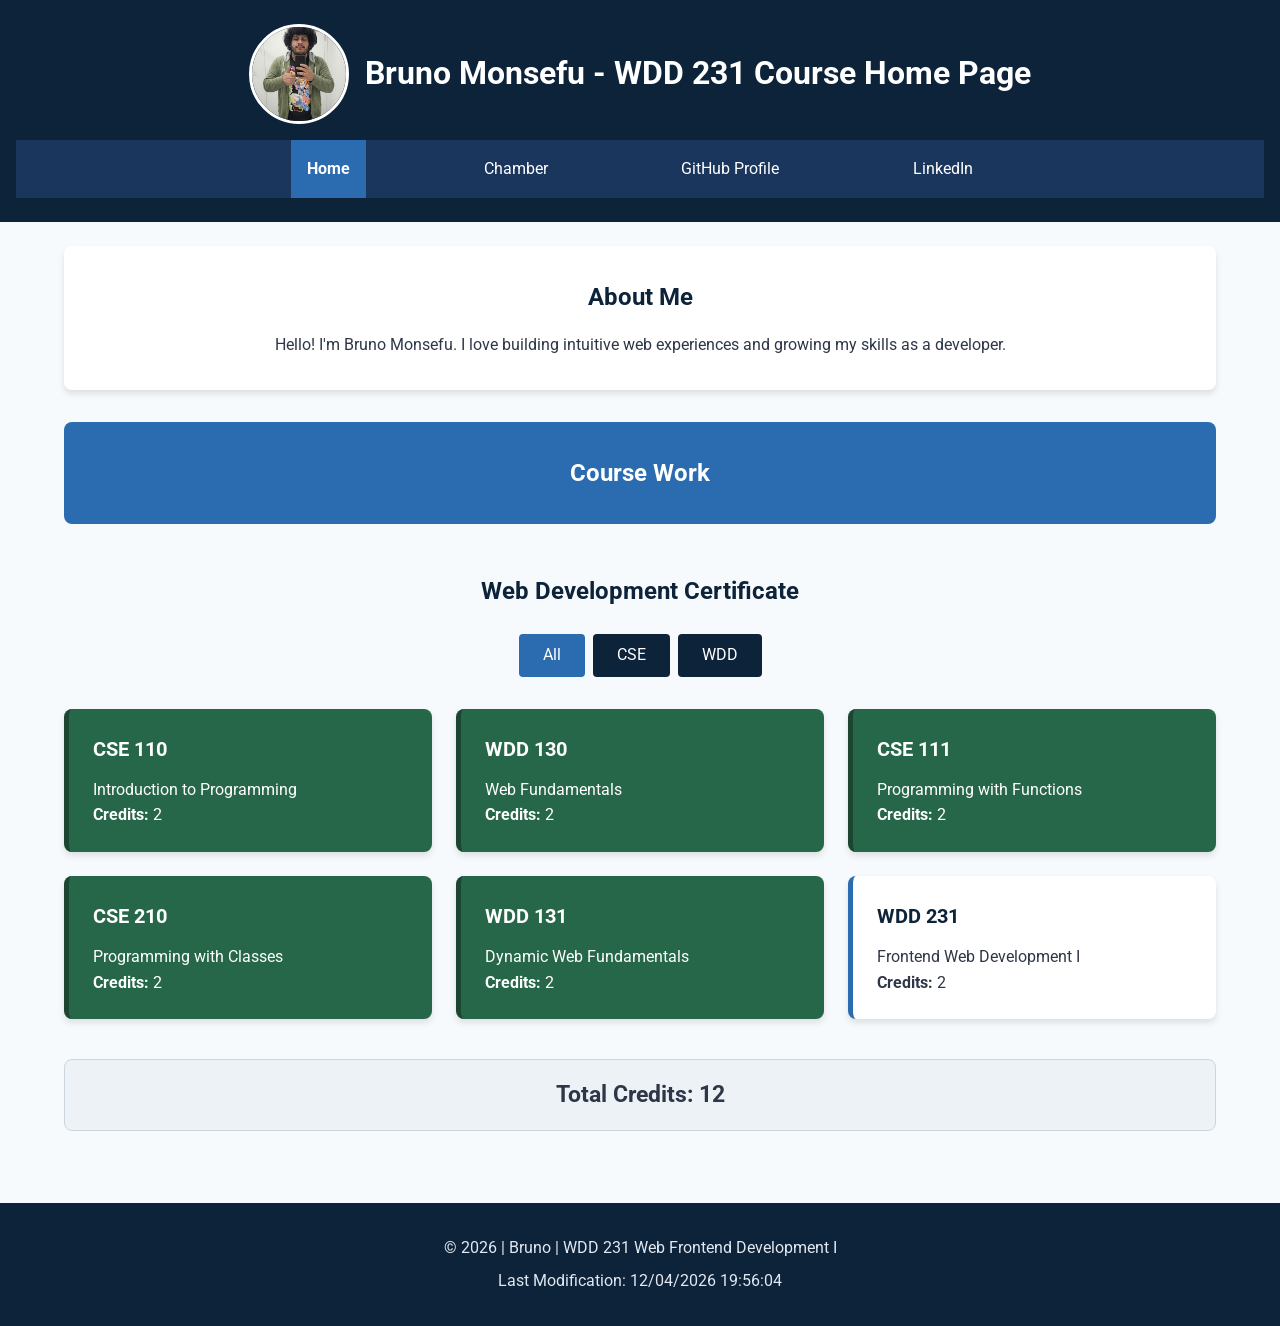
<file: index.html>
<!DOCTYPE html>
<html lang="en">
<head>
    <meta charset="UTF-8">
    <meta name="viewport" content="width=device-width, initial-scale=1.0">
    <meta name="description" content="WDD 231 - Web Frontend Development I - Bruno Monsefu's Course Home Page">
    <meta name="author" content="Bruno Monsefu">
    <title>Bruno Monsefu - WDD 231 Course Home Page</title>
    <link rel="preconnect" href="https://fonts.googleapis.com">
    <link rel="preconnect" href="https://fonts.gstatic.com" crossorigin>
    <link href="https://fonts.googleapis.com/css2?family=Roboto:wght@400;700&display=swap" rel="stylesheet">
    <link rel="stylesheet" href="styles/normalize.css">
    <link rel="stylesheet" href="styles/styles.css">
    <script src="scripts/scripts.js" defer></script>
</head>
<body>
    <header>
        <div class="header-container">
            <img src="images/profile.jpg" alt="Profile picture of Bruno Monsefu" class="profile-img">
            <h1>Bruno Monsefu - WDD 231 Course Home Page</h1>
        </div>
        <nav>
            <ul class="nav-menu">
                <li><a href="#" class="active">Home</a></li>
                <li><a href="#">Chamber</a></li>
                <li><a href="https://github.com/DenkoBoy185" target="_blank">GitHub Profile</a></li>
                <li><a href="https://www.linkedin.com/in/bruno-monsefu-38a6b0391/" target="_blank">LinkedIn</a></li>
            </ul>
        </nav>
    </header>

    <main>
        <section class="about-me">
            <h2>About Me</h2>
            <p>Hello! I'm Bruno Monsefu. I love building intuitive web experiences and growing my skills as a developer.</p>
        </section>

        <section class="banner">
            <h2>Course Work</h2>
        </section>

        <section class="certificate-container">
            <h2>Web Development Certificate</h2>
            
            <div class="filter-buttons">
                <button id="btn-all" class="filter-btn active">All</button>
                <button id="btn-cse" class="filter-btn">CSE</button>
                <button id="btn-wdd" class="filter-btn">WDD</button>
            </div>

            <div id="course-container" class="course-grid">
                <!-- Courses injected here -->
            </div>

            <div class="credits-info">
                <h3>Total Credits: <span id="total-credits">0</span></h3>
            </div>
        </section>
    </main>

    <footer>
        <div class="footer-content">
            <p>&copy; <span id="currentyear"></span> | Bruno | WDD 231 Web Frontend Development I</p>
            <p id="lastModified"></p>
        </div>
    </footer>
</body>
</html>
</file>
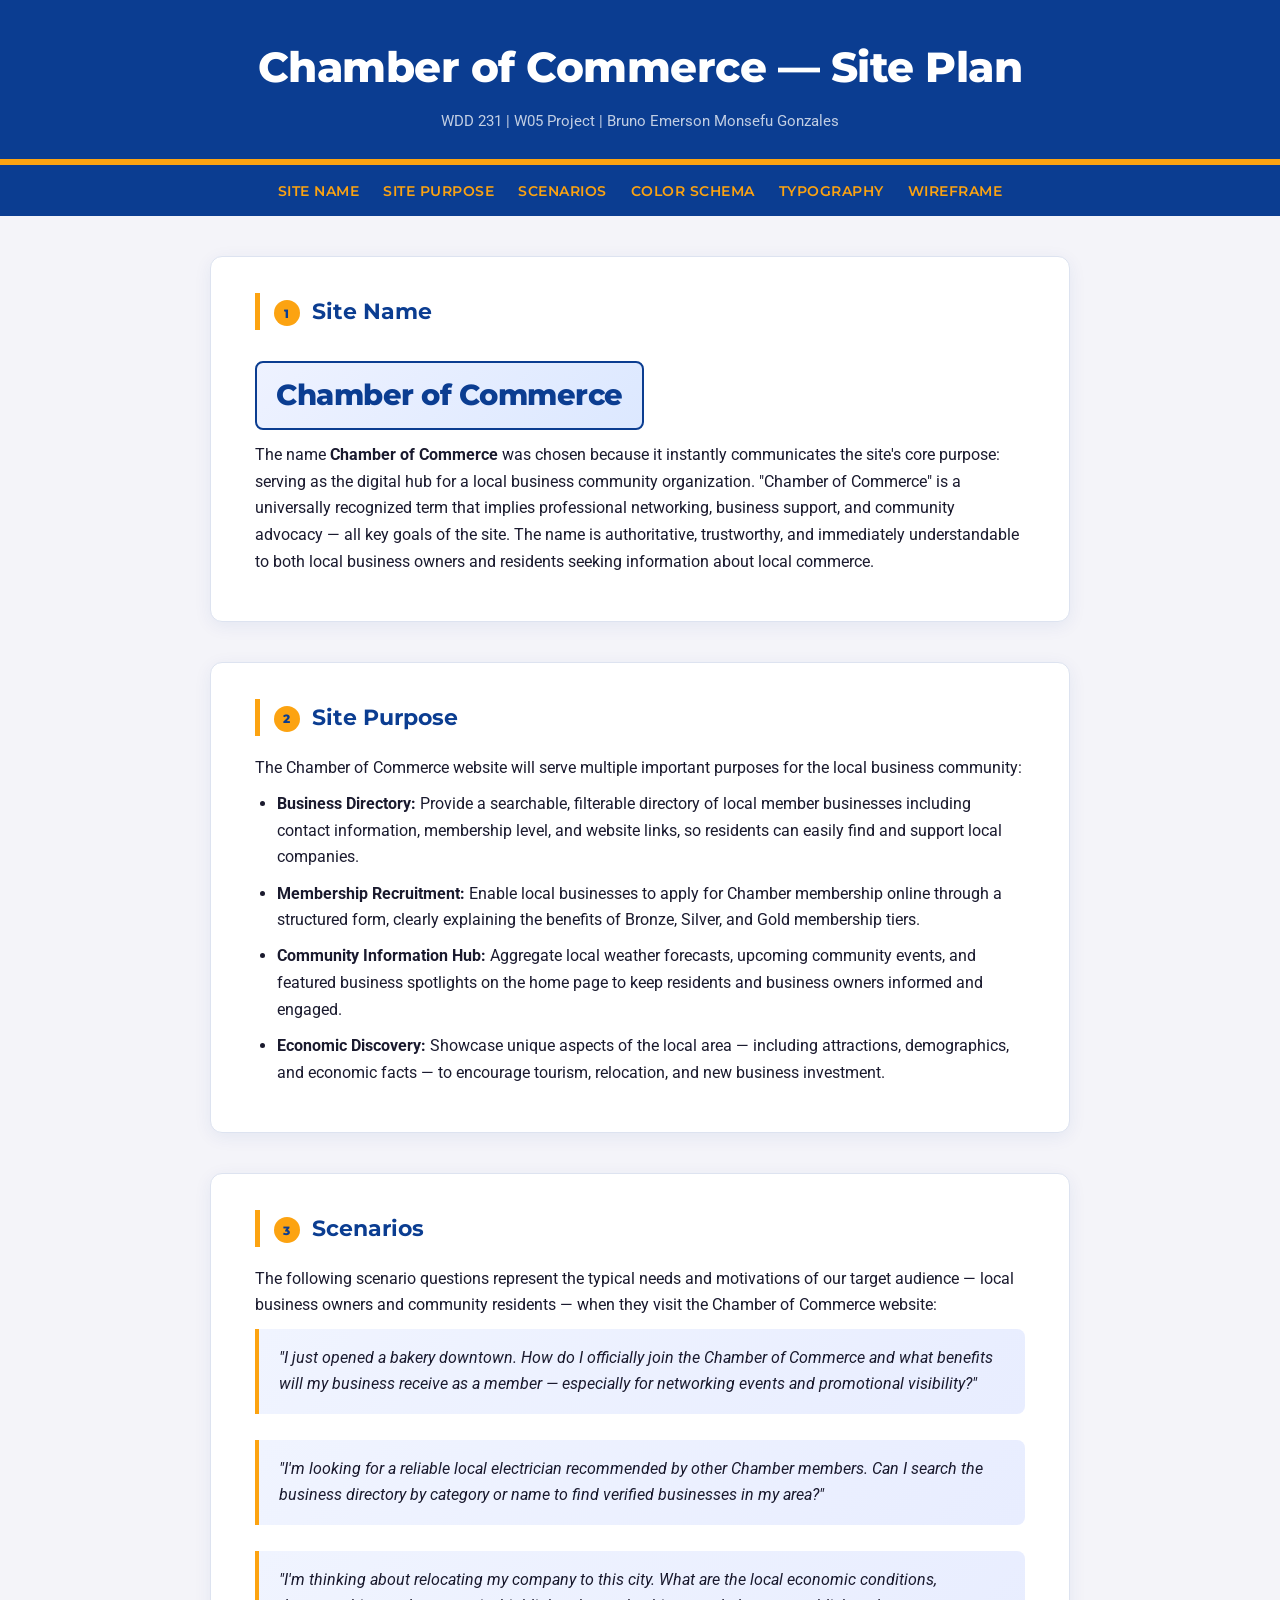
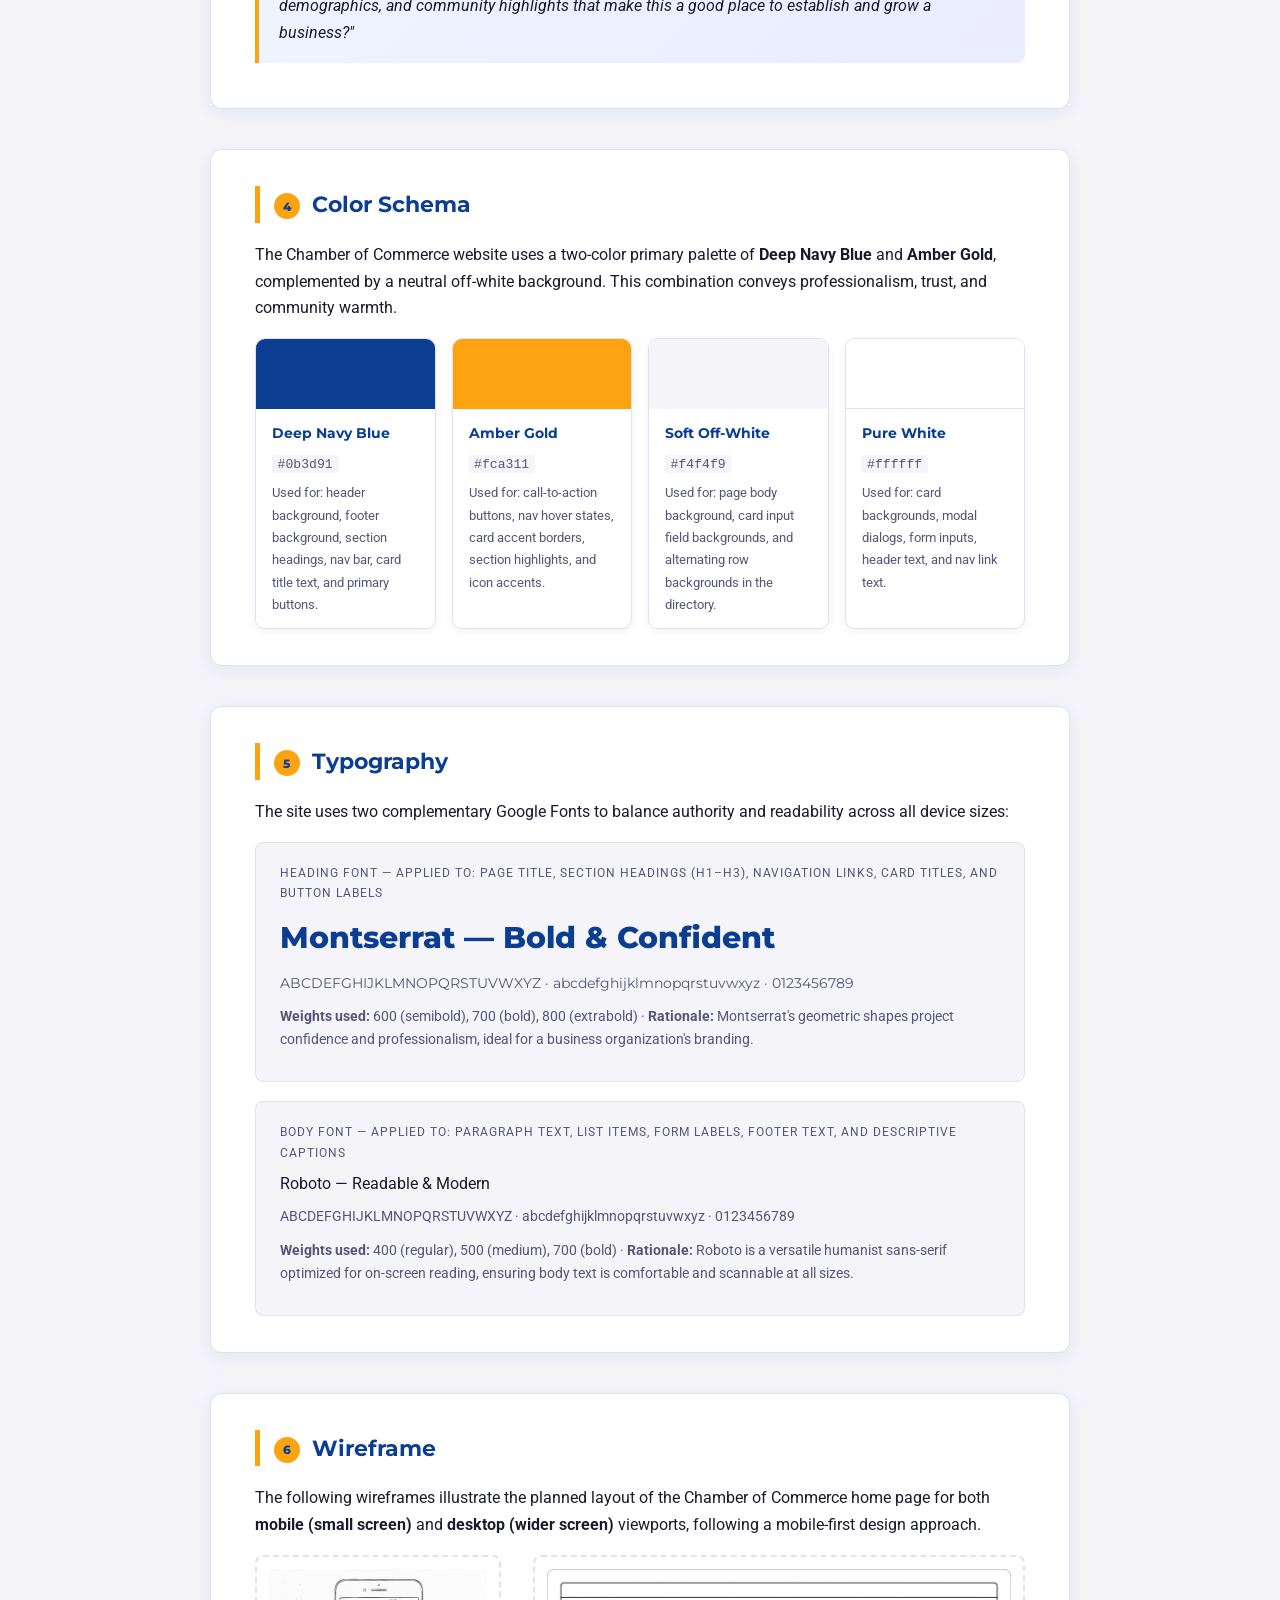
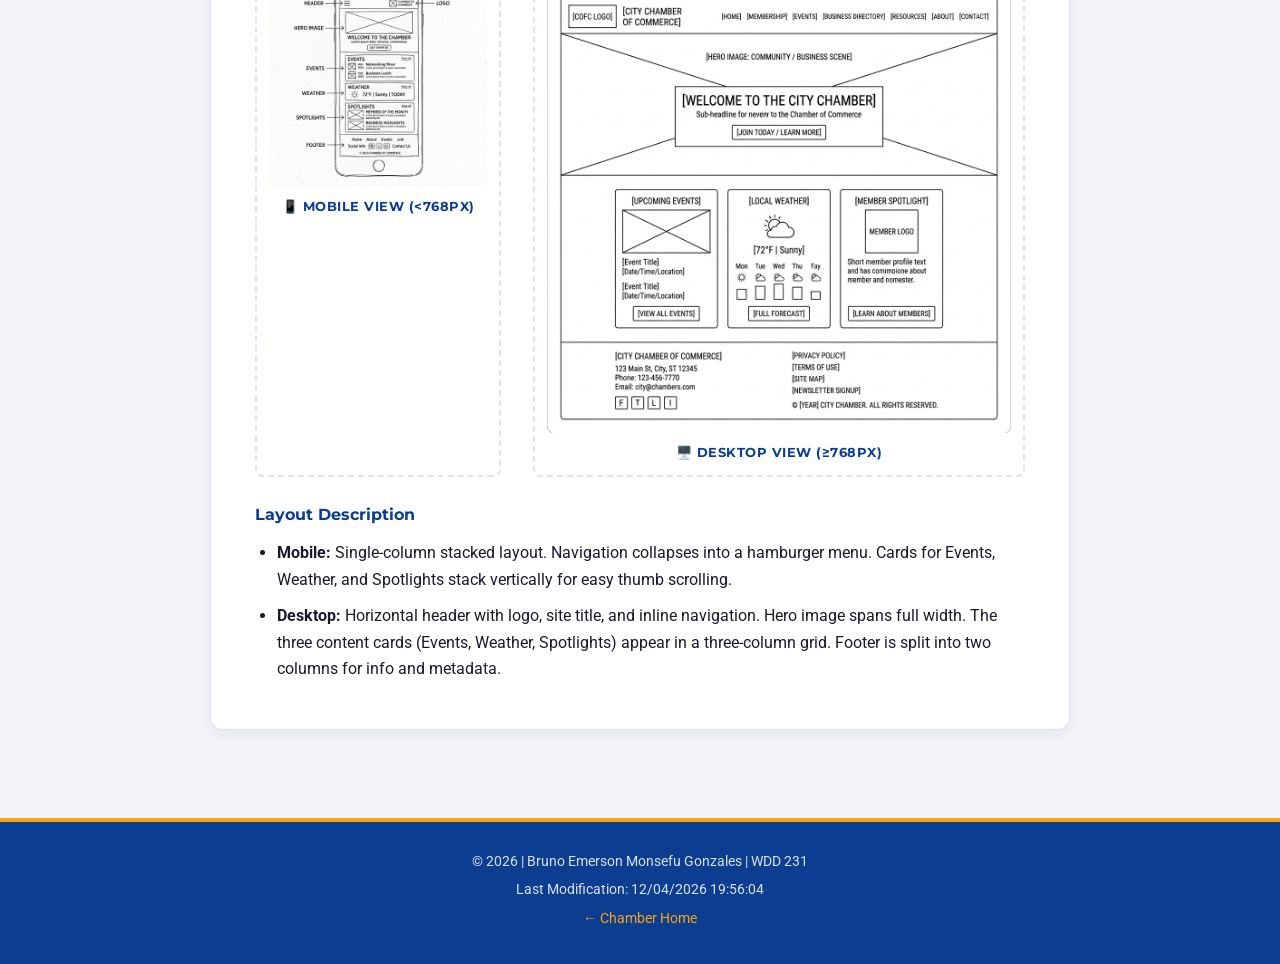
<file: chamber/siteplan.html>
<!DOCTYPE html>
<html lang="en">
<head>
    <meta charset="UTF-8">
    <meta name="viewport" content="width=device-width, initial-scale=1.0">
    <meta name="description" content="Site Plan for the Chamber of Commerce website — WDD 231 W05 Project by Bruno Emerson Monsefu Gonzales.">
    <meta name="author" content="Bruno Emerson Monsefu Gonzales">
    <title>Chamber of Commerce — Site Plan | Bruno Monsefu | WDD 231</title>

    <!-- Google Fonts: Roboto (body) + Montserrat (headings) -->
    <link rel="preconnect" href="https://fonts.googleapis.com">
    <link rel="preconnect" href="https://fonts.gstatic.com" crossorigin>
    <link href="https://fonts.googleapis.com/css2?family=Montserrat:wght@600;700;800&family=Roboto:wght@400;500;700&display=swap" rel="stylesheet">

    <style>
        /* =========================================================
           CSS Custom Properties — Color Schema & Typography
        ========================================================= */
        :root {
            /* Primary: Deep Navy Blue — used for header, headings, footer, nav */
            --color-primary: #0b3d91;
            /* Accent: Amber Gold — used for highlights, CTAs, section accents */
            --color-accent: #fca311;
            /* Background: Soft Off-White — used for page background */
            --color-bg: #f4f4f9;
            /* Card background */
            --color-card: #ffffff;
            /* Dark text */
            --color-text: #1a1a2e;
            /* Muted text */
            --color-muted: #555577;
            /* Border */
            --color-border: #dde3f0;

            /* Typography */
            --font-heading: 'Montserrat', sans-serif;
            --font-body: 'Roboto', sans-serif;
        }

        /* =========================================================
           Reset & Base
        ========================================================= */
        *, *::before, *::after {
            box-sizing: border-box;
            margin: 0;
            padding: 0;
        }

        body {
            font-family: var(--font-body);
            background-color: var(--color-bg);
            color: var(--color-text);
            line-height: 1.7;
            font-size: 1rem;
        }

        /* =========================================================
           Header
        ========================================================= */
        header {
            background-color: var(--color-primary);
            color: #ffffff;
            padding: 2rem 1.5rem 1.5rem;
            text-align: center;
            border-bottom: 6px solid var(--color-accent);
        }

        header h1 {
            font-family: var(--font-heading);
            font-size: clamp(1.6rem, 4vw, 2.6rem);
            font-weight: 800;
            letter-spacing: -0.5px;
            color: #ffffff;
            margin-bottom: 0.4rem;
        }

        header p.subtitle {
            font-size: 0.95rem;
            color: rgba(255,255,255,0.75);
            font-family: var(--font-body);
        }

        /* =========================================================
           Navigation / TOC
        ========================================================= */
        nav.toc {
            background-color: var(--color-primary);
            padding: 0.75rem 1.5rem;
        }

        nav.toc ul {
            list-style: none;
            display: flex;
            flex-wrap: wrap;
            gap: 0.5rem 1.5rem;
            justify-content: center;
        }

        nav.toc a {
            color: var(--color-accent);
            text-decoration: none;
            font-family: var(--font-heading);
            font-size: 0.85rem;
            font-weight: 600;
            text-transform: uppercase;
            letter-spacing: 0.5px;
            transition: opacity 0.2s;
        }

        nav.toc a:hover {
            opacity: 0.75;
            text-decoration: underline;
        }

        /* =========================================================
           Main Layout
        ========================================================= */
        main {
            max-width: 900px;
            margin: 2.5rem auto;
            padding: 0 1.25rem 3rem;
            display: flex;
            flex-direction: column;
            gap: 2.5rem;
        }

        /* =========================================================
           Section Cards
        ========================================================= */
        .plan-section {
            background-color: var(--color-card);
            border: 1px solid var(--color-border);
            border-radius: 12px;
            padding: 2rem 2.25rem;
            box-shadow: 0 4px 18px rgba(11, 61, 145, 0.07);
            scroll-margin-top: 1rem;
        }

        .plan-section h2 {
            font-family: var(--font-heading);
            font-size: 1.35rem;
            font-weight: 700;
            color: var(--color-primary);
            border-left: 5px solid var(--color-accent);
            padding-left: 0.85rem;
            margin-bottom: 1.2rem;
        }

        .plan-section p,
        .plan-section li {
            font-family: var(--font-body);
            color: var(--color-text);
            font-size: 0.98rem;
            margin-bottom: 0.6rem;
        }

        .plan-section ul {
            padding-left: 1.4rem;
        }

        /* =========================================================
           Section number badges
        ========================================================= */
        .section-badge {
            display: inline-flex;
            align-items: center;
            justify-content: center;
            background-color: var(--color-accent);
            color: var(--color-primary);
            font-family: var(--font-heading);
            font-weight: 800;
            font-size: 0.78rem;
            width: 26px;
            height: 26px;
            border-radius: 50%;
            margin-right: 0.4rem;
            flex-shrink: 0;
            vertical-align: middle;
        }

        /* =========================================================
           1. Site Name
        ========================================================= */
        .site-name-display {
            display: inline-block;
            font-family: var(--font-heading);
            font-size: 1.8rem;
            font-weight: 800;
            color: var(--color-primary);
            background: linear-gradient(135deg, #eef2ff, #dce8ff);
            border: 2px solid var(--color-primary);
            border-radius: 8px;
            padding: 0.5rem 1.2rem;
            margin: 0.75rem 0;
            letter-spacing: -0.5px;
        }

        /* =========================================================
           Color Schema
        ========================================================= */
        .color-swatches {
            display: flex;
            flex-wrap: wrap;
            gap: 1rem;
            margin-top: 1rem;
        }

        .swatch-card {
            border-radius: 10px;
            overflow: hidden;
            border: 1px solid var(--color-border);
            min-width: 160px;
            flex: 1;
            box-shadow: 0 2px 8px rgba(0,0,0,0.06);
        }

        .swatch-color {
            height: 70px;
        }

        .swatch-info {
            padding: 0.75rem 1rem;
            background: #fff;
        }

        .swatch-info strong {
            font-family: var(--font-heading);
            font-size: 0.9rem;
            color: var(--color-primary);
            display: block;
            margin-bottom: 0.2rem;
        }

        .swatch-info code {
            font-size: 0.82rem;
            color: var(--color-muted);
            background: var(--color-bg);
            padding: 0.1rem 0.35rem;
            border-radius: 3px;
        }

        .swatch-info p {
            font-size: 0.82rem;
            color: var(--color-muted);
            margin-top: 0.4rem;
            margin-bottom: 0;
        }

        /* =========================================================
           Typography
        ========================================================= */
        .font-demo {
            margin-top: 1rem;
            display: flex;
            flex-direction: column;
            gap: 1.2rem;
        }

        .font-demo-card {
            background-color: var(--color-bg);
            border: 1px solid var(--color-border);
            border-radius: 8px;
            padding: 1.25rem 1.5rem;
        }

        .font-demo-card .font-label {
            font-size: 0.75rem;
            text-transform: uppercase;
            letter-spacing: 1px;
            color: var(--color-muted);
            margin-bottom: 0.5rem;
            font-family: var(--font-body);
        }

        .font-heading-sample {
            font-family: var(--font-heading);
            font-size: 1.9rem;
            font-weight: 800;
            color: var(--color-primary);
        }

        .font-body-sample {
            font-family: var(--font-body);
            font-size: 1rem;
            color: var(--color-text);
            line-height: 1.6;
        }

        /* =========================================================
           Scenarios
        ========================================================= */
        .scenario-list {
            list-style: none;
            padding: 0;
            display: flex;
            flex-direction: column;
            gap: 1rem;
            margin-top: 0.5rem;
        }

        .scenario-item {
            background: linear-gradient(135deg, #f0f4ff, #e8edff);
            border-left: 4px solid var(--color-accent);
            border-radius: 0 8px 8px 0;
            padding: 1rem 1.25rem;
        }

        .scenario-item p {
            margin-bottom: 0;
            font-style: italic;
            color: var(--color-text);
        }

        /* =========================================================
           Wireframes
        ========================================================= */
        .wireframe-grid {
            display: grid;
            grid-template-columns: 1fr;
            gap: 2rem;
            margin-top: 1rem;
        }

        @media (min-width: 640px) {
            .wireframe-grid {
                grid-template-columns: 1fr 2fr;
            }
        }

        .wireframe-box {
            border: 2px dashed var(--color-border);
            border-radius: 8px;
            padding: 0.75rem;
            text-align: center;
        }

        .wireframe-box figcaption {
            font-family: var(--font-heading);
            font-size: 0.82rem;
            font-weight: 700;
            color: var(--color-primary);
            text-transform: uppercase;
            letter-spacing: 0.5px;
            margin-top: 0.5rem;
        }

        .wireframe-box img {
            max-width: 100%;
            height: auto;
            display: block;
            margin: 0 auto;
            border-radius: 4px;
        }

        /* =========================================================
           Footer
        ========================================================= */
        footer {
            background-color: var(--color-primary);
            color: rgba(255,255,255,0.85);
            text-align: center;
            padding: 1.75rem 1rem;
            font-family: var(--font-body);
            font-size: 0.88rem;
            border-top: 4px solid var(--color-accent);
        }

        footer p {
            margin-bottom: 0.3rem;
        }

        footer a {
            color: var(--color-accent);
            text-decoration: none;
        }

        footer a:hover {
            text-decoration: underline;
        }

        /* =========================================================
           Responsive
        ========================================================= */
        @media (min-width: 700px) {
            .plan-section {
                padding: 2.25rem 2.75rem;
            }
        }
    </style>
</head>
<body>

    <!-- ====== HEADER ====== -->
    <header>
        <h1>Chamber of Commerce — Site Plan</h1>
        <p class="subtitle">WDD 231 | W05 Project | Bruno Emerson Monsefu Gonzales</p>
    </header>

    <!-- ====== TABLE OF CONTENTS NAV ====== -->
    <nav class="toc" aria-label="Site Plan Table of Contents">
        <ul>
            <li><a href="#site-name">Site Name</a></li>
            <li><a href="#site-purpose">Site Purpose</a></li>
            <li><a href="#scenarios">Scenarios</a></li>
            <li><a href="#color-schema">Color Schema</a></li>
            <li><a href="#typography">Typography</a></li>
            <li><a href="#wireframe">Wireframe</a></li>
        </ul>
    </nav>

    <!-- ====== MAIN CONTENT ====== -->
    <main>

        <!-- ============================
             SECTION 1: SITE NAME
        ============================= -->
        <section id="site-name" class="plan-section">
            <h2><span class="section-badge">1</span> Site Name</h2>

            <div class="site-name-display">Chamber of Commerce</div>

            <p>
                The name <strong>Chamber of Commerce</strong> was chosen because it instantly communicates the
                site's core purpose: serving as the digital hub for a local business community organization.
                "Chamber of Commerce" is a universally recognized term that implies professional networking,
                business support, and community advocacy — all key goals of the site. The name is authoritative,
                trustworthy, and immediately understandable to both local business owners and residents seeking
                information about local commerce.
            </p>
        </section>

        <!-- ============================
             SECTION 2: SITE PURPOSE
        ============================= -->
        <section id="site-purpose" class="plan-section">
            <h2><span class="section-badge">2</span> Site Purpose</h2>

            <p>The Chamber of Commerce website will serve multiple important purposes for the local business community:</p>
            <ul>
                <li>
                    <strong>Business Directory:</strong> Provide a searchable, filterable directory of local
                    member businesses including contact information, membership level, and website links,
                    so residents can easily find and support local companies.
                </li>
                <li>
                    <strong>Membership Recruitment:</strong> Enable local businesses to apply for Chamber
                    membership online through a structured form, clearly explaining the benefits of Bronze,
                    Silver, and Gold membership tiers.
                </li>
                <li>
                    <strong>Community Information Hub:</strong> Aggregate local weather forecasts, upcoming
                    community events, and featured business spotlights on the home page to keep residents
                    and business owners informed and engaged.
                </li>
                <li>
                    <strong>Economic Discovery:</strong> Showcase unique aspects of the local area — including
                    attractions, demographics, and economic facts — to encourage tourism, relocation, and
                    new business investment.
                </li>
            </ul>
        </section>

        <!-- ============================
             SECTION 3: SCENARIOS
        ============================= -->
        <section id="scenarios" class="plan-section">
            <h2><span class="section-badge">3</span> Scenarios</h2>

            <p>
                The following scenario questions represent the typical needs and motivations of our target
                audience — local business owners and community residents — when they visit the Chamber of
                Commerce website:
            </p>

            <ol class="scenario-list">
                <li class="scenario-item">
                    <p>
                        "I just opened a bakery downtown. How do I officially join the Chamber of Commerce
                        and what benefits will my business receive as a member — especially for networking
                        events and promotional visibility?"
                    </p>
                </li>
                <li class="scenario-item">
                    <p>
                        "I'm looking for a reliable local electrician recommended by other Chamber members.
                        Can I search the business directory by category or name to find verified businesses
                        in my area?"
                    </p>
                </li>
                <li class="scenario-item">
                    <p>
                        "I'm thinking about relocating my company to this city. What are the local economic
                        conditions, demographics, and community highlights that make this a good place to
                        establish and grow a business?"
                    </p>
                </li>
            </ol>
        </section>

        <!-- ============================
             SECTION 4: COLOR SCHEMA
        ============================= -->
        <section id="color-schema" class="plan-section">
            <h2><span class="section-badge">4</span> Color Schema</h2>

            <p>
                The Chamber of Commerce website uses a two-color primary palette of <strong>Deep Navy Blue</strong>
                and <strong>Amber Gold</strong>, complemented by a neutral off-white background. This combination
                conveys professionalism, trust, and community warmth.
            </p>

            <div class="color-swatches">

                <div class="swatch-card">
                    <div class="swatch-color" style="background-color: #0b3d91;"></div>
                    <div class="swatch-info">
                        <strong>Deep Navy Blue</strong>
                        <code>#0b3d91</code>
                        <p>Used for: header background, footer background, section headings, nav bar, card title text, and primary buttons.</p>
                    </div>
                </div>

                <div class="swatch-card">
                    <div class="swatch-color" style="background-color: #fca311;"></div>
                    <div class="swatch-info">
                        <strong>Amber Gold</strong>
                        <code>#fca311</code>
                        <p>Used for: call-to-action buttons, nav hover states, card accent borders, section highlights, and icon accents.</p>
                    </div>
                </div>

                <div class="swatch-card">
                    <div class="swatch-color" style="background-color: #f4f4f9;"></div>
                    <div class="swatch-info">
                        <strong>Soft Off-White</strong>
                        <code>#f4f4f9</code>
                        <p>Used for: page body background, card input field backgrounds, and alternating row backgrounds in the directory.</p>
                    </div>
                </div>

                <div class="swatch-card">
                    <div class="swatch-color" style="background-color: #ffffff; border-bottom: 1px solid #dde3f0;"></div>
                    <div class="swatch-info">
                        <strong>Pure White</strong>
                        <code>#ffffff</code>
                        <p>Used for: card backgrounds, modal dialogs, form inputs, header text, and nav link text.</p>
                    </div>
                </div>

            </div>
        </section>

        <!-- ============================
             SECTION 5: TYPOGRAPHY
        ============================= -->
        <section id="typography" class="plan-section">
            <h2><span class="section-badge">5</span> Typography</h2>

            <p>
                The site uses two complementary Google Fonts to balance authority and readability across all
                device sizes:
            </p>

            <div class="font-demo">

                <div class="font-demo-card">
                    <p class="font-label">Heading Font — Applied to: page title, section headings (h1–h3), navigation links, card titles, and button labels</p>
                    <div class="font-heading-sample">Montserrat — Bold &amp; Confident</div>
                    <p style="font-family: 'Montserrat', sans-serif; font-size: 0.9rem; color: var(--color-muted); margin-top: 0.5rem;">
                        ABCDEFGHIJKLMNOPQRSTUVWXYZ · abcdefghijklmnopqrstuvwxyz · 0123456789
                    </p>
                    <p style="font-size: 0.85rem; color: var(--color-muted); margin-top: 0.4rem;">
                        <strong>Weights used:</strong> 600 (semibold), 700 (bold), 800 (extrabold) ·
                        <strong>Rationale:</strong> Montserrat's geometric shapes project confidence and professionalism, ideal for a business organization's branding.
                    </p>
                </div>

                <div class="font-demo-card">
                    <p class="font-label">Body Font — Applied to: paragraph text, list items, form labels, footer text, and descriptive captions</p>
                    <div class="font-body-sample">Roboto — Readable &amp; Modern</div>
                    <p style="font-family: 'Roboto', sans-serif; font-size: 0.9rem; color: var(--color-muted); margin-top: 0.5rem;">
                        ABCDEFGHIJKLMNOPQRSTUVWXYZ · abcdefghijklmnopqrstuvwxyz · 0123456789
                    </p>
                    <p style="font-size: 0.85rem; color: var(--color-muted); margin-top: 0.4rem;">
                        <strong>Weights used:</strong> 400 (regular), 500 (medium), 700 (bold) ·
                        <strong>Rationale:</strong> Roboto is a versatile humanist sans-serif optimized for on-screen reading, ensuring body text is comfortable and scannable at all sizes.
                    </p>
                </div>

            </div>
        </section>

        <!-- ============================
             SECTION 6: WIREFRAME
        ============================= -->
        <section id="wireframe" class="plan-section">
            <h2><span class="section-badge">6</span> Wireframe</h2>

            <p>
                The following wireframes illustrate the planned layout of the Chamber of Commerce home page
                for both <strong>mobile (small screen)</strong> and <strong>desktop (wider screen)</strong>
                viewports, following a mobile-first design approach.
            </p>

            <div class="wireframe-grid">

                <div class="wireframe-box">
                    <figure>
                        <img
                            src="images/wireframe-mobile.png"
                            alt="Mobile wireframe: stacked layout with header, hero, Events card, Weather card, Spotlights card, and footer"
                            width="400"
                            height="500"
                        >
                        <figcaption>📱 Mobile View (&lt;768px)</figcaption>
                    </figure>
                </div>

                <div class="wireframe-box">
                    <figure>
                        <img
                            src="images/wireframe-desktop.png"
                            alt="Desktop wireframe: wide horizontal header with nav, full-width hero, three-column card grid, two-column footer"
                            width="700"
                            height="420"
                        >
                        <figcaption>🖥️ Desktop View (≥768px)</figcaption>
                    </figure>
                </div>

            </div>

            <div style="margin-top:1.5rem;">
                <h3 style="font-family: var(--font-heading); color: var(--color-primary); font-size: 1rem; margin-bottom: 0.75rem;">Layout Description</h3>
                <ul>
                    <li><strong>Mobile:</strong> Single-column stacked layout. Navigation collapses into a hamburger menu. Cards for Events, Weather, and Spotlights stack vertically for easy thumb scrolling.</li>
                    <li><strong>Desktop:</strong> Horizontal header with logo, site title, and inline navigation. Hero image spans full width. The three content cards (Events, Weather, Spotlights) appear in a three-column grid. Footer is split into two columns for info and metadata.</li>
                </ul>
            </div>
        </section>

    </main>

    <!-- ====== FOOTER ====== -->
    <footer>
        <p>&copy; <span id="currentyear"></span> | Bruno Emerson Monsefu Gonzales | WDD 231</p>
        <p>Last Modification: <span id="lastModified"></span></p>
        <p><a href="index.html">← Chamber Home</a></p>
    </footer>

    <script>
        document.getElementById('currentyear').textContent = new Date().getFullYear();
        document.getElementById('lastModified').textContent = document.lastModified;
    </script>

</body>
</html>
</file>
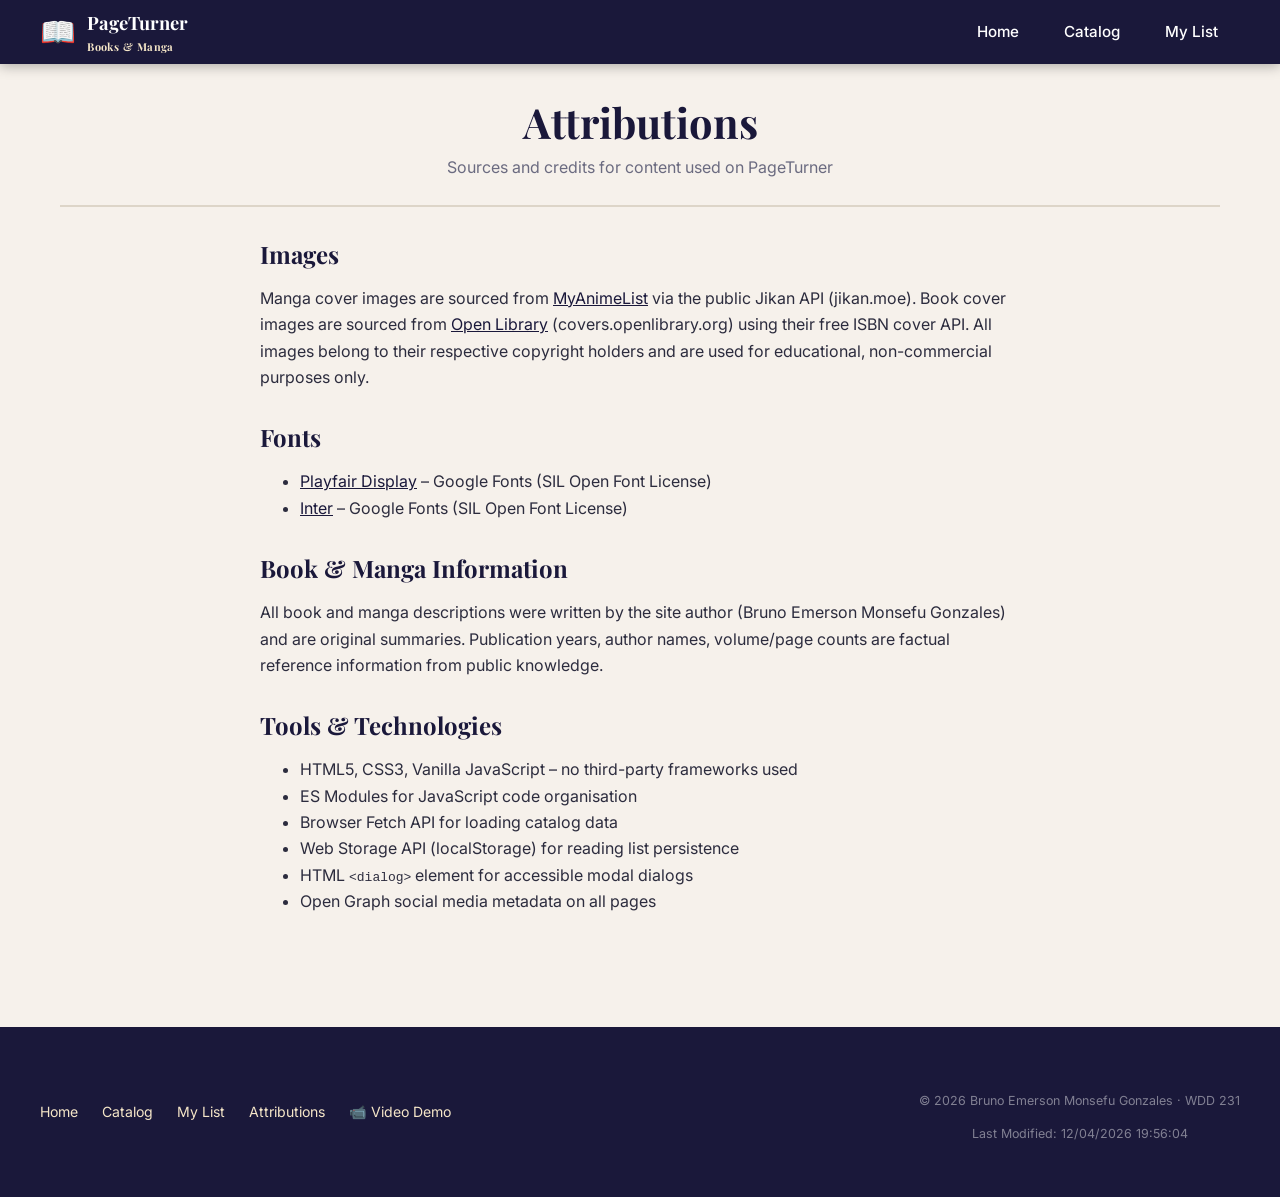
<file: final/attributions.html>
<!DOCTYPE html>
<html lang="en">
<head>
  <meta charset="UTF-8">
  <meta name="viewport" content="width=device-width, initial-scale=1.0">
  <meta name="description" content="Attributions and sources for content used on PageTurner Book and Manga Recommendations.">
  <meta name="author" content="Bruno Emerson Monsefu Gonzales">
  <title>Attributions | PageTurner</title>
  <link rel="icon" href="images/favicon.svg" type="image/svg+xml">

  <!-- Open Graph -->
  <meta property="og:title"       content="Attributions &amp; Credits | PageTurner Books &amp; Manga">
  <meta property="og:description" content="Sources and credits for images, fonts, and tools used on PageTurner Book and Manga Recommendations.">
  <meta property="og:image"       content="https://denkoboy185.github.io/wdd231/final/images/og.png">
  <meta property="og:url"         content="https://denkoboy185.github.io/wdd231/final/attributions.html">
  <meta property="og:type"        content="website">

  <link rel="preconnect" href="https://fonts.googleapis.com">
  <link rel="preconnect" href="https://fonts.gstatic.com" crossorigin>
  <link href="https://fonts.googleapis.com/css2?family=Playfair+Display:wght@700&family=Inter:wght@400;600;700&display=swap" rel="stylesheet">
  <link rel="stylesheet" href="styles/base.css">
  <link rel="stylesheet" href="styles/larger.css">
  <script src="scripts/main.js" defer></script>
</head>
<body>

  <header class="site-header">
    <div class="header-inner">
      <a href="index.html" class="brand" aria-label="PageTurner Home">
        <span class="brand-icon">📖</span>
        <span class="brand-name">PageTurner<span class="brand-sub">Books &amp; Manga</span></span>
      </a>
      <button id="menu-btn" class="hamburger" aria-label="Toggle navigation" aria-expanded="false">&#9776;</button>
      <nav id="primary-nav" aria-label="Main navigation">
        <ul>
          <li><a href="index.html">Home</a></li>
          <li><a href="catalog.html">Catalog</a></li>
          <li><a href="favorites.html">My List</a></li>
        </ul>
      </nav>
    </div>
  </header>

  <main class="page-main">
    <div class="page-heading">
      <h1>Attributions</h1>
      <p>Sources and credits for content used on PageTurner</p>
    </div>

    <section class="attrib-section">
      <h2 class="attrib-h2 attrib-h2--first">Images</h2>
      <p>Manga cover images are sourced from <a href="https://myanimelist.net" target="_blank" rel="noopener">MyAnimeList</a> via the public Jikan API (jikan.moe). Book cover images are sourced from <a href="https://openlibrary.org" target="_blank" rel="noopener">Open Library</a> (covers.openlibrary.org) using their free ISBN cover API. All images belong to their respective copyright holders and are used for educational, non-commercial purposes only.</p>

      <h2 class="attrib-h2">Fonts</h2>
      <ul>
        <li><a href="https://fonts.google.com/specimen/Playfair+Display" target="_blank" rel="noopener">Playfair Display</a> – Google Fonts (SIL Open Font License)</li>
        <li><a href="https://fonts.google.com/specimen/Inter" target="_blank" rel="noopener">Inter</a> – Google Fonts (SIL Open Font License)</li>
      </ul>

      <h2 class="attrib-h2">Book &amp; Manga Information</h2>
      <p>All book and manga descriptions were written by the site author (Bruno Emerson Monsefu Gonzales) and are original summaries. Publication years, author names, volume/page counts are factual reference information from public knowledge.</p>

      <h2 class="attrib-h2">Tools &amp; Technologies</h2>
      <ul>
        <li>HTML5, CSS3, Vanilla JavaScript – no third-party frameworks used</li>
        <li>ES Modules for JavaScript code organisation</li>
        <li>Browser Fetch API for loading catalog data</li>
        <li>Web Storage API (localStorage) for reading list persistence</li>
        <li>HTML <code>&lt;dialog&gt;</code> element for accessible modal dialogs</li>
        <li>Open Graph social media metadata on all pages</li>
      </ul>
    </section>
  </main>

  <footer class="site-footer">
    <div class="footer-inner">
      <div class="footer-links">
        <a href="index.html">Home</a>
        <a href="catalog.html">Catalog</a>
        <a href="favorites.html">My List</a>
        <a href="attributions.html">Attributions</a>
        <a href="https://www.youtube.com/" target="_blank" rel="noopener">📹 Video Demo</a>
      </div>
      <div class="footer-meta">
        <p>© <span id="current-year"></span> Bruno Emerson Monsefu Gonzales · WDD 231</p>
        <p>Last Modified: <span id="last-modified"></span></p>
      </div>
    </div>
  </footer>

</body>
</html>
</file>
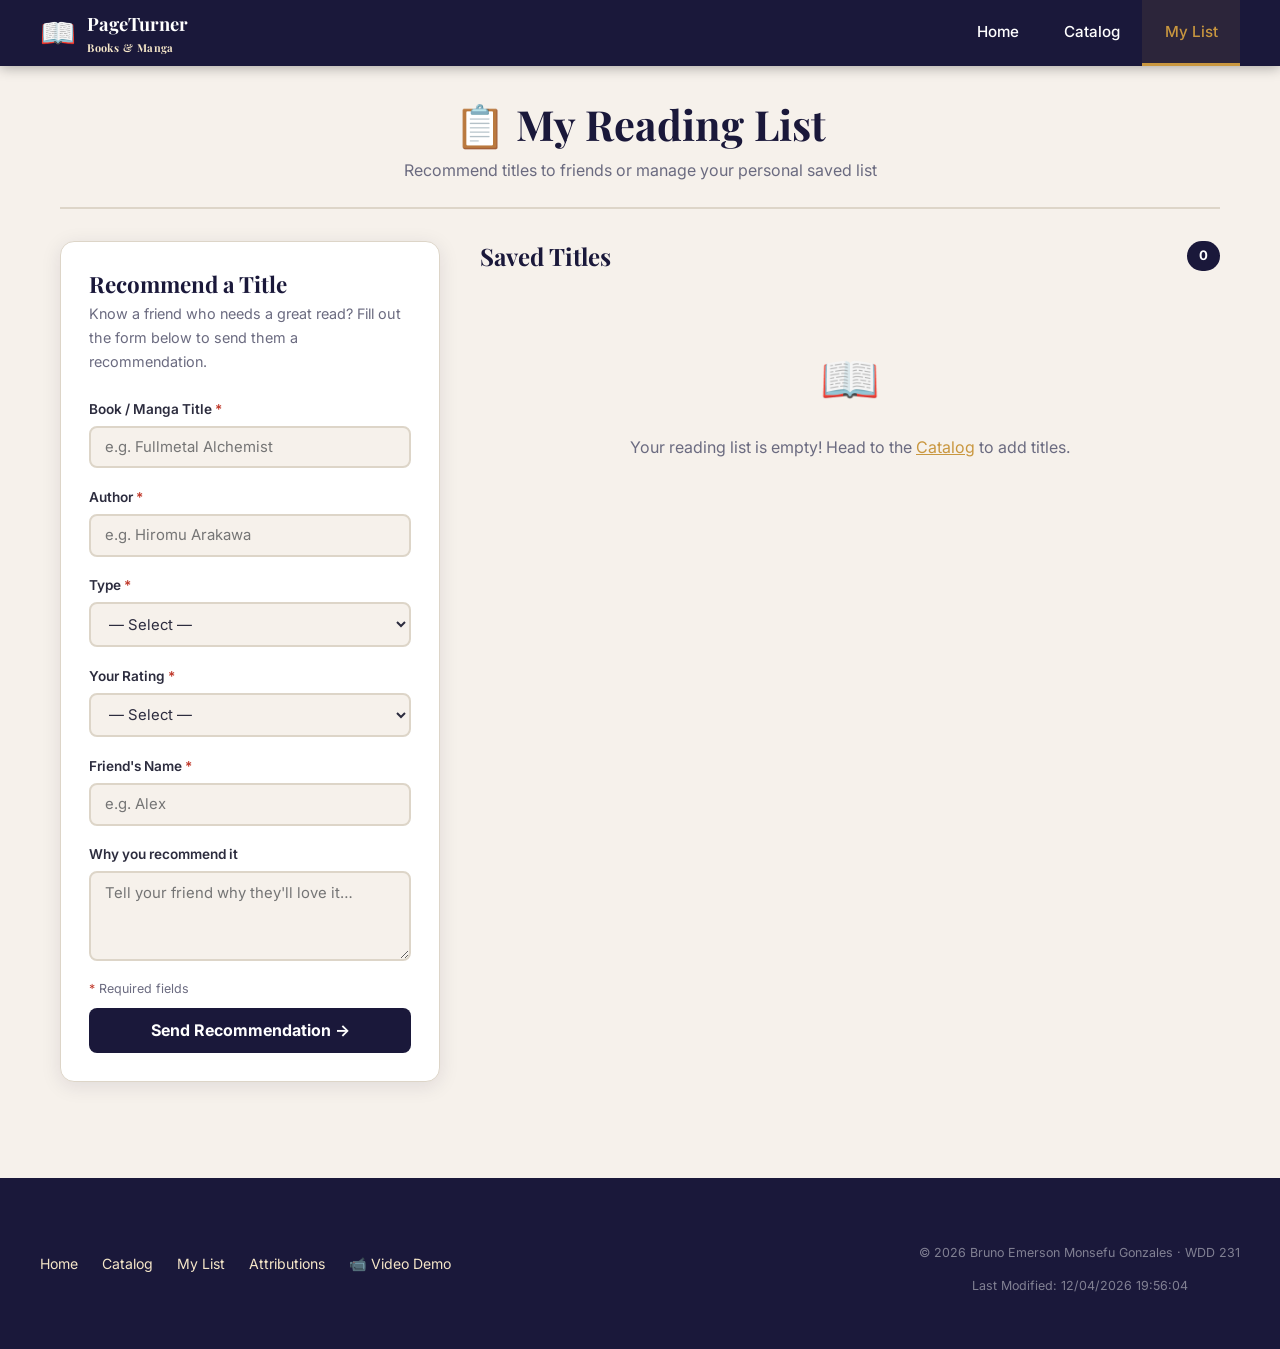
<file: final/favorites.html>
<!DOCTYPE html>
<html lang="en">
<head>
  <meta charset="UTF-8">
  <meta name="viewport" content="width=device-width, initial-scale=1.0">
  <meta name="description" content="Manage your personal reading list on PageTurner. Save your favourite books and manga, and recommend titles to friends.">
  <meta name="author" content="Bruno Emerson Monsefu Gonzales">

  <title>My Reading List | PageTurner</title>

  <!-- Favicon -->
  <link rel="icon" href="images/favicon.svg" type="image/svg+xml">

  <!-- Open Graph -->
  <meta property="og:title"       content="My Reading List | PageTurner Books &amp; Manga">
  <meta property="og:description" content="Save books and manga to your personal reading list and recommend titles to friends.">
  <meta property="og:image"       content="https://denkoboy185.github.io/wdd231/final/images/og.png">
  <meta property="og:url"         content="https://denkoboy185.github.io/wdd231/final/favorites.html">
  <meta property="og:type"        content="website">

  <!-- Google Fonts -->
  <link rel="preconnect" href="https://fonts.googleapis.com">
  <link rel="preconnect" href="https://fonts.gstatic.com" crossorigin>
  <link href="https://fonts.googleapis.com/css2?family=Playfair+Display:wght@700&family=Inter:wght@400;600;700&display=swap" rel="stylesheet">

  <!-- Styles -->
  <link rel="stylesheet" href="styles/base.css">
  <link rel="stylesheet" href="styles/larger.css">

  <!-- Scripts -->
  <script src="scripts/main.js" defer></script>
  <script src="scripts/favorites.js" defer></script>
</head>
<body>

  <header class="site-header">
    <div class="header-inner">
      <a href="index.html" class="brand" aria-label="PageTurner Home">
        <span class="brand-icon">📖</span>
        <span class="brand-name">PageTurner<span class="brand-sub">Books & Manga</span></span>
      </a>
      <button id="menu-btn" class="hamburger" aria-label="Toggle navigation" aria-expanded="false">&#9776;</button>
      <nav id="primary-nav" aria-label="Main navigation">
        <ul>
          <li><a href="index.html">Home</a></li>
          <li><a href="catalog.html">Catalog</a></li>
          <li><a href="favorites.html" class="active">My List</a></li>
        </ul>
      </nav>
    </div>
  </header>

  <main class="page-main">

    <!-- Page Header -->
    <div class="page-heading">
      <h1>📋 My Reading List</h1>
      <p>Recommend titles to friends or manage your personal saved list</p>
    </div>

    <div class="favorites-layout">

      <!-- Recommend a Book Form -->
      <section class="form-card" aria-label="Recommend a title">
        <h2>Recommend a Title</h2>
        <p class="form-intro">Know a friend who needs a great read? Fill out the form below to send them a recommendation.</p>

        <form id="recommend-form" method="get" action="thankyou.html" novalidate>

          <div class="form-field">
            <label for="rec-title">
              Book / Manga Title <span class="required-star" aria-hidden="true">*</span>
            </label>
            <input
              type="text"
              id="rec-title"
              name="rec-title"
              placeholder="e.g. Fullmetal Alchemist"
              required
              autocomplete="off"
            >
          </div>

          <div class="form-field">
            <label for="rec-author">
              Author <span class="required-star" aria-hidden="true">*</span>
            </label>
            <input
              type="text"
              id="rec-author"
              name="rec-author"
              placeholder="e.g. Hiromu Arakawa"
              required
            >
          </div>

          <div class="form-field">
            <label for="rec-type">
              Type <span class="required-star" aria-hidden="true">*</span>
            </label>
            <select id="rec-type" name="rec-type" required>
              <option value="" disabled selected>— Select —</option>
              <option value="Book">Book</option>
              <option value="Manga">Manga</option>
              <option value="Light Novel">Light Novel</option>
              <option value="Graphic Novel">Graphic Novel</option>
            </select>
          </div>

          <div class="form-field">
            <label for="rec-rating">
              Your Rating <span class="required-star" aria-hidden="true">*</span>
            </label>
            <select id="rec-rating" name="rec-rating" required>
              <option value="" disabled selected>— Select —</option>
              <option value="5 - Masterpiece">⭐⭐⭐⭐⭐ Masterpiece</option>
              <option value="4 - Great">⭐⭐⭐⭐ Great</option>
              <option value="3 - Good">⭐⭐⭐ Good</option>
              <option value="2 - Fair">⭐⭐ Fair</option>
              <option value="1 - Poor">⭐ Poor</option>
            </select>
          </div>

          <div class="form-field">
            <label for="rec-friend-name">
              Friend's Name <span class="required-star" aria-hidden="true">*</span>
            </label>
            <input
              type="text"
              id="rec-friend-name"
              name="rec-friend-name"
              placeholder="e.g. Alex"
              required
              pattern="[A-Za-z\- ]{2,}"
              title="Please enter your friend's name (letters, hyphens, spaces; min. 2 characters)"
            >
          </div>

          <div class="form-field">
            <label for="rec-message">Why you recommend it</label>
            <textarea
              id="rec-message"
              name="rec-message"
              placeholder="Tell your friend why they'll love it…"
            ></textarea>
          </div>

          <!-- Hidden timestamp -->
          <input type="hidden" id="timestamp" name="timestamp">

          <p class="required-note"><span class="required-star" aria-hidden="true">*</span> Required fields</p>
          <button type="submit" class="submit-btn">Send Recommendation →</button>
        </form>
      </section>

      <!-- Saved Reading List (from localStorage) -->
      <section class="list-section" aria-label="Saved reading list">
        <div class="list-header">
          <h2>Saved Titles</h2>
          <span class="list-count-badge" id="list-count">0</span>
        </div>
        <div id="reading-list" aria-live="polite">
          <!-- Injected by favorites.js -->
        </div>
      </section>

    </div>

    <!-- Confirm Delete Modal -->
    <dialog id="confirm-modal" class="confirm-modal" aria-modal="true" aria-labelledby="confirm-heading">
      <h2 id="confirm-heading">Remove Title?</h2>
      <p>Are you sure you want to remove <strong id="confirm-title"></strong> from your reading list?</p>
      <div class="confirm-actions">
        <button id="confirm-yes" class="btn-danger"     type="button">Yes, Remove</button>
        <button id="confirm-no"  class="btn-secondary"  type="button">Cancel</button>
      </div>
    </dialog>

  </main>

  <footer class="site-footer">
    <div class="footer-inner">
      <div class="footer-links">
        <a href="index.html">Home</a>
        <a href="catalog.html">Catalog</a>
        <a href="favorites.html">My List</a>
        <a href="attributions.html">Attributions</a>
        <a href="https://www.youtube.com/" target="_blank" rel="noopener">📹 Video Demo</a>
      </div>
      <div class="footer-meta">
        <p>© <span id="current-year"></span> Bruno Emerson Monsefu Gonzales · WDD 231</p>
        <p>Last Modified: <span id="last-modified"></span></p>
      </div>
    </div>
  </footer>

</body>
</html>
</file>
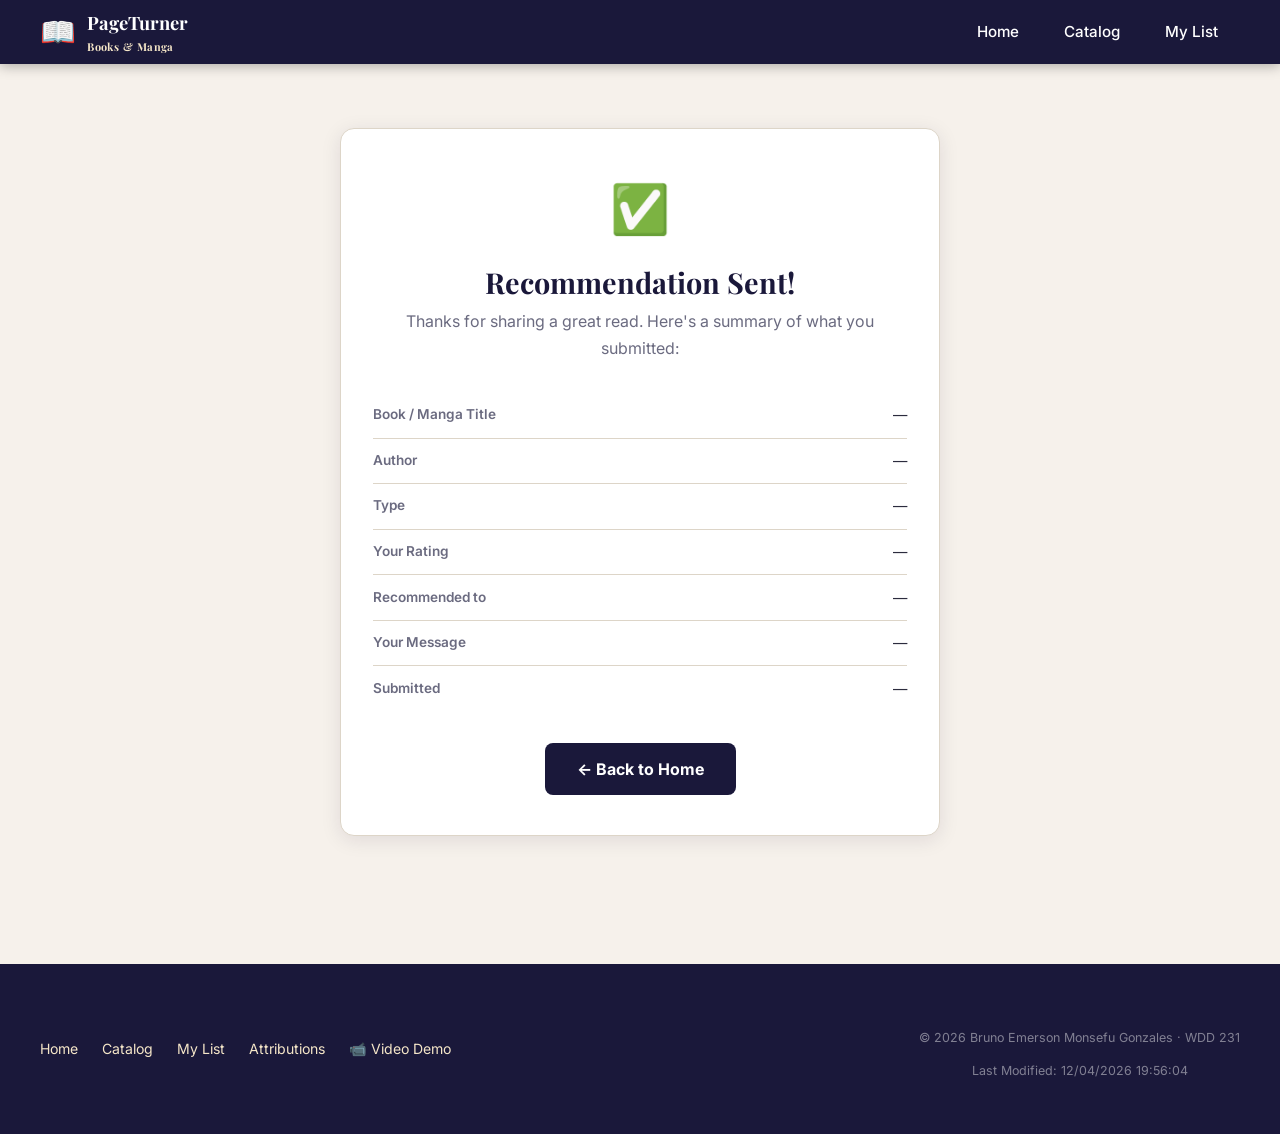
<file: final/thankyou.html>
<!DOCTYPE html>
<html lang="en">
<head>
  <meta charset="UTF-8">
  <meta name="viewport" content="width=device-width, initial-scale=1.0">
  <meta name="description" content="Recommendation sent! Your book or manga recommendation has been received. Return to PageTurner to keep exploring great reads.">
  <meta name="author" content="Bruno Emerson Monsefu Gonzales">

  <title>Recommendation Sent | PageTurner</title>

  <!-- Favicon -->
  <link rel="icon" href="images/favicon.svg" type="image/svg+xml">

  <!-- Open Graph -->
  <meta property="og:title"       content="Recommendation Sent! | PageTurner Books &amp; Manga">
  <meta property="og:description" content="Your book or manga recommendation has been received. Return to PageTurner to discover more great reads.">
  <meta property="og:image"       content="https://denkoboy185.github.io/wdd231/final/images/og.png">
  <meta property="og:url"         content="https://denkoboy185.github.io/wdd231/final/thankyou.html">
  <meta property="og:type"        content="website">

  <!-- Google Fonts -->
  <link rel="preconnect" href="https://fonts.googleapis.com">
  <link rel="preconnect" href="https://fonts.gstatic.com" crossorigin>
  <link href="https://fonts.googleapis.com/css2?family=Playfair+Display:wght@700&family=Inter:wght@400;600;700&display=swap" rel="stylesheet">

  <!-- Styles -->
  <link rel="stylesheet" href="styles/base.css">
  <link rel="stylesheet" href="styles/larger.css">

  <!-- Scripts -->
  <script src="scripts/main.js" defer></script>
  <script>
    // Read URLSearchParams and display form data
    document.addEventListener('DOMContentLoaded', () => {
      const params = new URLSearchParams(window.location.search);
      const fields = {
        'rec-title':       'display-title',
        'rec-author':      'display-author',
        'rec-type':        'display-type',
        'rec-rating':      'display-rating',
        'rec-friend-name': 'display-friend',
        'rec-message':     'display-message',
        'timestamp':       'display-timestamp'
      };
      Object.entries(fields).forEach(([param, id]) => {
        const el  = document.getElementById(id);
        const val = params.get(param);
        if (el) el.textContent = val ? decodeURIComponent(val) : '—';
      });
    });
  </script>
</head>
<body>

  <header class="site-header">
    <div class="header-inner">
      <a href="index.html" class="brand" aria-label="PageTurner Home">
        <span class="brand-icon">📖</span>
        <span class="brand-name">PageTurner<span class="brand-sub">Books & Manga</span></span>
      </a>
      <button id="menu-btn" class="hamburger" aria-label="Toggle navigation" aria-expanded="false">&#9776;</button>
      <nav id="primary-nav" aria-label="Main navigation">
        <ul>
          <li><a href="index.html">Home</a></li>
          <li><a href="catalog.html">Catalog</a></li>
          <li><a href="favorites.html">My List</a></li>
        </ul>
      </nav>
    </div>
  </header>

  <main class="page-main">

    <div class="ty-card">
      <span class="ty-icon" aria-hidden="true">✅</span>
      <h1>Recommendation Sent!</h1>
      <p>Thanks for sharing a great read. Here's a summary of what you submitted:</p>

      <ul class="summary-list" aria-label="Submission summary">
        <li class="summary-item">
          <span class="summary-label">Book / Manga Title</span>
          <span class="summary-value" id="display-title">—</span>
        </li>
        <li class="summary-item">
          <span class="summary-label">Author</span>
          <span class="summary-value" id="display-author">—</span>
        </li>
        <li class="summary-item">
          <span class="summary-label">Type</span>
          <span class="summary-value" id="display-type">—</span>
        </li>
        <li class="summary-item">
          <span class="summary-label">Your Rating</span>
          <span class="summary-value" id="display-rating">—</span>
        </li>
        <li class="summary-item">
          <span class="summary-label">Recommended to</span>
          <span class="summary-value" id="display-friend">—</span>
        </li>
        <li class="summary-item">
          <span class="summary-label">Your Message</span>
          <span class="summary-value" id="display-message">—</span>
        </li>
        <li class="summary-item">
          <span class="summary-label">Submitted</span>
          <span class="summary-value" id="display-timestamp">—</span>
        </li>
      </ul>

      <a href="index.html" class="back-btn">← Back to Home</a>
    </div>

  </main>

  <footer class="site-footer">
    <div class="footer-inner">
      <div class="footer-links">
        <a href="index.html">Home</a>
        <a href="catalog.html">Catalog</a>
        <a href="favorites.html">My List</a>
        <a href="attributions.html">Attributions</a>
        <a href="https://www.youtube.com/" target="_blank" rel="noopener">📹 Video Demo</a>
      </div>
      <div class="footer-meta">
        <p>© <span id="current-year"></span> Bruno Emerson Monsefu Gonzales · WDD 231</p>
        <p>Last Modified: <span id="last-modified"></span></p>
      </div>
    </div>
  </footer>

</body>
</html>
</file>
<file: styles/styles.css>
:root {
    --primary-color: #0d233a;
    --secondary-color: #2b6cb0;
    --accent-color: #e53e3e;
    --text-color: #2d3748;
    --bg-color: #f7fafc;
    --completed-bg: #276749; /* Deep Green for WCAG AA */
    --completed-text: #ffffff;
    --card-bg: #ffffff;
    --font-family: 'Roboto', 'Segoe UI', Tahoma, Geneva, Verdana, sans-serif;
}

* {
    box-sizing: border-box;
    margin: 0;
    padding: 0;
}

body {
    font-family: var(--font-family);
    color: var(--text-color);
    background-color: var(--bg-color);
    line-height: 1.6;
    overflow-x: hidden;
}

/* Header */
header {
    background-color: var(--primary-color);
    color: #fff;
    padding: 1.5rem 1rem;
    text-align: center;
}

.header-container {
    display: flex;
    flex-direction: column;
    align-items: center;
    gap: 1rem;
    margin-bottom: 1rem;
}

.profile-img {
    width: 100px;
    height: 100px;
    border-radius: 50%;
    object-fit: cover;
    border: 3px solid #fff;
}

/* Navigation */
nav {
    background-color: #1a365d;
}

.nav-menu {
    list-style-type: none;
    display: flex;
    flex-direction: column;
    padding: 0;
}

.nav-menu li {
    text-align: center;
}

.nav-menu a {
    display: block;
    color: #fff;
    background-color: transparent;
    text-decoration: none;
    padding: 1rem;
    transition: background-color 0.3s;
}

.nav-menu a:hover,
.nav-menu a.active {
    background-color: var(--secondary-color);
    font-weight: bold;
}

/* Main Content */
main {
    padding: 1.5rem;
    max-width: 1200px;
    margin: 0 auto;
}

.about-me {
    background-color: var(--card-bg);
    padding: 2rem;
    margin-bottom: 2rem;
    border-radius: 8px;
    box-shadow: 0 4px 6px rgba(0,0,0,0.1);
    text-align: center;
}

.about-me h2 {
    color: var(--primary-color);
    background-color: transparent;
    margin-bottom: 1rem;
}

.banner {
    background-color: var(--secondary-color);
    color: #fff;
    padding: 2rem;
    margin-bottom: 2rem;
    border-radius: 8px;
    text-align: center;
}

.certificate-container {
    padding: 1rem 0;
}

.certificate-container h2 {
    text-align: center;
    margin-bottom: 1.5rem;
    color: var(--primary-color);
    background-color: transparent;
}

/* Filter Buttons */
.filter-buttons {
    display: flex;
    flex-wrap: wrap;
    gap: 0.5rem;
    margin-bottom: 2rem;
    justify-content: center;
}

.filter-btn {
    background-color: var(--primary-color);
    color: #fff;
    border: none;
    padding: 0.75rem 1.5rem;
    cursor: pointer;
    font-size: 1rem;
    border-radius: 4px;
    transition: background-color 0.3s;
}

.filter-btn:hover {
    background-color: #2c5282;
}

.filter-btn.active {
    background-color: var(--secondary-color);
}

/* Course Grid */
.course-grid {
    display: grid;
    grid-template-columns: 1fr;
    gap: 1.5rem;
}

/* Course Card */
.course-card {
    background-color: var(--card-bg);
    border-radius: 8px;
    padding: 1.5rem;
    text-align: left;
    box-shadow: 0 4px 6px rgba(0,0,0,0.1);
    transition: transform 0.2s, box-shadow 0.2s;
    border-left: 5px solid var(--secondary-color);
}

.course-card:hover {
    transform: translateY(-5px);
    box-shadow: 0 6px 12px rgba(0,0,0,0.15);
}

.course-card h3 {
    margin-bottom: 0.75rem;
    font-size: 1.25rem;
    color: var(--primary-color);
    background-color: transparent;
}

/* Completed Course Card Style */
.course-card.completed {
    background-color: var(--completed-bg);
    color: var(--completed-text);
    border-left: 5px solid #1c4532;
}

.course-card.completed h3,
.course-card.completed p,
.course-card.completed strong {
    color: var(--completed-text);
    background-color: transparent;
}

.credits-info {
    margin-top: 2.5rem;
    text-align: center;
    font-size: 1.25rem;
    font-weight: bold;
    padding: 1rem;
    background-color: #edf2f7;
    border-radius: 8px;
    border: 1px solid #cbd5e0;
}

/* Footer */
footer {
    background-color: var(--primary-color);
    color: #fff;
    text-align: center;
    padding: 1.5rem;
    margin-top: 2rem;
}

.footer-content p {
    margin: 0.5rem 0;
}

.footer-content span, .footer-content p {
    color: #e2e8f0;
    background-color: transparent;
}

/* Media Queries for larger screens */
@media (min-width: 600px) {
    .nav-menu {
        flex-direction: row;
        justify-content: space-around;
        max-width: 600px;
        margin: 0 auto;
    }

    .header-container {
        flex-direction: row;
        justify-content: center;
    }

    .course-grid {
        grid-template-columns: repeat(2, 1fr);
    }
}

@media (min-width: 900px) {
    .course-grid {
        grid-template-columns: repeat(3, 1fr);
    }
    
    .nav-menu {
        max-width: 800px;
    }
}
</file>
<file: final/styles/base.css>
/* ════════════════════════════════════════════════════════════════
   base.css  –  Mobile-first styles for PageTurner
   ════════════════════════════════════════════════════════════════ */

/* ── Design Tokens ────────────────────────────────────────────── */
:root {
  --bg:            #f6f1eb;
  --bg-alt:        #ede8e0;
  --primary:       #1a183a;
  --primary-hov:   #2d2960;
  --accent:        #c9973f;
  --accent-lt:     #f5e6c8;
  --text:          #2c2c3e;
  --text-muted:    #6b6b80;
  --card-bg:       #ffffff;
  --border:        #ddd5c8;
  --white:         #ffffff;
  --shadow:        0 4px 20px rgba(26,24,58,.10);
  --shadow-hov:    0 10px 40px rgba(26,24,58,.18);
  --radius:        14px;
  --radius-sm:     8px;
  --font-h:        'Playfair Display', Georgia, serif;
  --font-b:        'Inter', system-ui, sans-serif;
}

/* ── Reset ────────────────────────────────────────────────────── */
*, *::before, *::after { box-sizing: border-box; }

body {
  font-family: var(--font-b);
  background: var(--bg);
  color: var(--text);
  margin: 0;
  padding: 0;
  line-height: 1.65;
}

img { max-width: 100%; height: auto; display: block; }
h1,h2,h3 { line-height: 1.25; }
a { color: var(--primary); }

/* ── Header ───────────────────────────────────────────────────── */
.site-header {
  background: var(--primary);
  color: var(--white);
  padding: 0 1.25rem;
  position: sticky;
  top: 0;
  z-index: 100;
  box-shadow: 0 2px 12px rgba(0,0,0,.30);
}

.header-inner {
  display: flex;
  align-items: center;
  justify-content: space-between;
  min-height: 64px;
  max-width: 1200px;
  margin: 0 auto;
  flex-wrap: wrap;
  gap: .5rem;
}

.brand {
  display: flex;
  align-items: center;
  gap: .7rem;
  text-decoration: none;
}
.brand-icon   { font-size: 1.8rem; line-height: 1; }
.brand-name   { font-family: var(--font-h); font-size: 1.15rem; font-weight: 700; color: var(--white); }
.brand-sub    { display: block; font-size:.68rem; color: var(--accent-lt); letter-spacing:.04em; }

.hamburger {
  background: transparent;
  border: 2px solid rgba(255,255,255,.3);
  border-radius: var(--radius-sm);
  color: var(--white);
  font-size: 1.35rem;
  cursor: pointer;
  padding: .35rem .65rem;
  line-height: 1;
  transition: border-color .2s, background .2s;
}
.hamburger:hover { border-color: var(--accent); background: rgba(201,151,63,.15); }

/* ── Nav ──────────────────────────────────────────────────────── */
#primary-nav {
  display: none;
  width: 100%;
  padding: .5rem 0 1rem;
}
#primary-nav.open { display: block; }

#primary-nav ul   { list-style: none; padding: 0; margin: 0; }
#primary-nav li   { border-bottom: 1px solid rgba(255,255,255,.08); }
#primary-nav a {
  display: block;
  color: var(--white);
  text-decoration: none;
  padding: .8rem .5rem;
  font-size: .95rem;
  font-weight: 500;
  transition: color .2s, padding-left .2s;
}
#primary-nav a:hover,
#primary-nav a.active {
  color: var(--accent);
  background: rgba(201,151,63,.08);
  padding-left: 1rem;
}
#primary-nav a.active { border-left: 3px solid var(--accent); }

/* ── Footer ───────────────────────────────────────────────────── */
.site-footer {
  background: var(--primary);
  color: rgba(255,255,255,.8);
  text-align: center;
  padding: 2.5rem 1.5rem;
  margin-top: 4rem;
  font-size: .88rem;
}
.footer-inner { max-width: 1200px; margin: 0 auto; }
.footer-links {
  display: flex;
  flex-wrap: wrap;
  justify-content: center;
  gap: 1.5rem;
  margin-bottom: 1.25rem;
}
.footer-links a {
  color: var(--accent-lt);
  text-decoration: none;
  transition: color .2s;
}
.footer-links a:hover { color: var(--accent); }
.footer-meta { color: rgba(255,255,255,.45); font-size: .78rem; margin-top: .75rem; }

/* ── Page Wrapper ─────────────────────────────────────────────── */
.page-main {
  max-width: 1200px;
  margin: 0 auto;
  padding: 2rem 1.25rem;
}

/* ── Page Header ──────────────────────────────────────────────── */
.page-heading {
  text-align: center;
  margin-bottom: 2rem;
  padding-bottom: 1.5rem;
  border-bottom: 2px solid var(--border);
}
.page-heading h1 {
  font-family: var(--font-h);
  font-size: clamp(1.8rem,4vw,2.6rem);
  color: var(--primary);
  margin: 0 0 .4rem;
}
.page-heading p { color: var(--text-muted); margin: 0; }

/* ── Section Shared ───────────────────────────────────────────── */
.section-title {
  font-family: var(--font-h);
  font-size: clamp(1.5rem,3vw,2rem);
  color: var(--primary);
  margin: 0 0 .4rem;
  text-align: center;
}
.section-sub { color: var(--text-muted); text-align: center; margin: 0 0 1.5rem; }
.divider {
  width: 50px; height: 3px;
  background: var(--accent);
  border: none;
  border-radius: 2px;
  margin: .75rem auto 2rem;
}

/* ─────────────────────────────────────────────────
   HOME PAGE
   ───────────────────────────────────────────────── */
.hero {
  background: linear-gradient(135deg, var(--primary) 0%, var(--primary-hov) 60%, #3a1c5e 100%);
  padding: 5rem 1.5rem;
  text-align: center;
  position: relative;
  overflow: hidden;
}
.hero::after {
  content: '📚';
  position: absolute;
  font-size: 18rem;
  opacity: .04;
  right: -2rem;
  bottom: -2rem;
  pointer-events: none;
  line-height: 1;
}
.hero-content { position: relative; z-index: 1; max-width: 680px; margin: 0 auto; }
.hero h1 {
  font-family: var(--font-h);
  font-size: clamp(2rem,5vw,3.4rem);
  color: var(--white);
  margin: 0 0 1rem;
}
.accent-word { color: var(--accent); }
.hero p {
  color: rgba(255,255,255,.85);
  font-size: clamp(1rem,2vw,1.15rem);
  max-width: 480px;
  margin: 0 auto 2rem;
}
.hero-cta {
  display: inline-flex;
  align-items: center;
  gap: .45rem;
  background: var(--accent);
  color: var(--primary);
  padding: .85rem 2rem;
  border-radius: var(--radius);
  text-decoration: none;
  font-weight: 700;
  font-size: 1rem;
  transition: background .25s, transform .25s, box-shadow .25s;
  box-shadow: 0 4px 20px rgba(201,151,63,.4);
}
.hero-cta:hover { background: #d4a84a; transform: translateY(-2px); box-shadow: 0 8px 30px rgba(201,151,63,.5); }

/* Stats Bar */
.stats-bar {
  background: var(--bg-alt);
  border-top: 1px solid var(--border);
  border-bottom: 1px solid var(--border);
  padding: 1.25rem 1.5rem;
}
.stats-inner {
  max-width: 1200px;
  margin: 0 auto;
  display: flex;
  flex-wrap: wrap;
  justify-content: center;
  gap: 2rem;
}
.stat-item  { text-align: center; }
.stat-num   { display: block; font-family: var(--font-h); font-size: 2rem; font-weight: 700; color: var(--primary); }
.stat-label { font-size: .75rem; text-transform: uppercase; letter-spacing: .08em; color: var(--text-muted); }

/* Featured Cards */
.section-wrap { max-width: 1200px; margin: 0 auto; padding: 3rem 1.25rem; }
.featured-grid { display: grid; grid-template-columns: 1fr; gap: 1.5rem; }

.featured-card {
  background: var(--card-bg);
  border: 1px solid var(--border);
  border-radius: var(--radius);
  overflow: hidden;
  box-shadow: var(--shadow);
  display: flex;
  gap: 1.25rem;
  align-items: flex-start;
  padding: 1.25rem;
  text-decoration: none;
  color: inherit;
  transition: transform .25s, box-shadow .25s;
}
.featured-card:hover { transform: translateY(-3px); box-shadow: var(--shadow-hov); }
.featured-cover {
  flex-shrink: 0;
  width: 88px;
  height: 124px;
  object-fit: cover;
  border-radius: var(--radius-sm);
  box-shadow: 2px 4px 12px rgba(0,0,0,.15);
}
.featured-body { flex: 1; min-width: 0; }

.type-badge {
  display: inline-block;
  padding: .2rem .6rem;
  border-radius: 20px;
  font-size: .68rem;
  font-weight: 800;
  letter-spacing: .06em;
  text-transform: uppercase;
  margin-bottom: .45rem;
}
.type-badge.manga { background: #fde8c8; color: #7a3e08; }
.type-badge.book  { background: #cce5ff; color: #0a4a8b; }

.featured-title  { font-family: var(--font-h); font-size: 1.05rem; color: var(--primary); margin: 0 0 .2rem; }
.featured-author { color: var(--text-muted); font-size: .85rem; margin: 0 0 .4rem; }
.featured-genre  { font-size: .8rem; color: var(--accent); font-weight: 600; margin: 0 0 .4rem; }
.featured-stars  { color: #c8810a; font-size: .9rem; }
.featured-desc   {
  font-size: .83rem;
  color: var(--text-muted);
  margin: .4rem 0 0;
  line-height: 1.55;
  display: -webkit-box;
  -webkit-line-clamp: 3;
  -webkit-box-orient: vertical;
  overflow: hidden;
}

/* About section */
.about-band {
  background: var(--primary);
  padding: 3.5rem 1.5rem;
  text-align: center;
}
.about-inner { max-width: 760px; margin: 0 auto; }
.about-band h2 { font-family: var(--font-h); color: var(--white); font-size: clamp(1.5rem,3vw,2rem); margin: 0 0 1rem; }
.about-band p  { color: rgba(255,255,255,.8); line-height: 1.75; max-width: 600px; margin: 0 auto; }

/* ─────────────────────────────────────────────────
   CATALOG PAGE
   ───────────────────────────────────────────────── */
.controls-bar { display: flex; flex-direction: column; gap: 1rem; margin-bottom: 2rem; }

.search-wrap { position: relative; }
.search-icon {
  position: absolute; left: .9rem; top: 50%; transform: translateY(-50%);
  color: var(--text-muted); pointer-events: none;
}
#search-input {
  width: 100%;
  padding: .75rem 1rem .75rem 2.7rem;
  border: 2px solid var(--border);
  border-radius: var(--radius);
  font-family: var(--font-b);
  font-size: .95rem;
  background: var(--card-bg);
  color: var(--text);
  transition: border-color .2s;
}
#search-input:focus { outline: none; border-color: var(--accent); }

.filter-row { display: flex; flex-wrap: wrap; gap: .5rem; align-items: center; }
.filter-label { font-size: .8rem; font-weight: 600; color: var(--text-muted); }
.filter-btn {
  padding: .4rem 1rem;
  border: 2px solid var(--border);
  border-radius: 25px;
  background: var(--card-bg);
  color: var(--text);
  font-size: .83rem;
  font-weight: 600;
  cursor: pointer;
  transition: all .2s;
}
.filter-btn:hover,
.filter-btn.active { background: var(--primary); border-color: var(--primary); color: var(--white); }

.result-bar { font-size: .85rem; color: var(--text-muted); margin-bottom: 1.25rem; }

/* Catalog Grid — 1 col mobile */
.catalog-grid { display: grid; grid-template-columns: 1fr; gap: 1.5rem; }

/* Book Card */
.book-card {
  background: var(--card-bg);
  border: 1px solid var(--border);
  border-radius: var(--radius);
  overflow: hidden;
  box-shadow: var(--shadow);
  display: flex;
  flex-direction: column;
  position: relative;
  transition: transform .25s, box-shadow .25s;
}
.book-card:hover { transform: translateY(-4px); box-shadow: var(--shadow-hov); }

.card-type-badge {
  position: absolute;
  top: .7rem; left: .7rem;
  padding: .18rem .6rem;
  border-radius: 20px;
  font-size: .66rem;
  font-weight: 800;
  letter-spacing: .08em;
  text-transform: uppercase;
  z-index: 2;
}
.card-type-badge.manga { background: rgba(253,232,200,.92); color: #7a3e08; }
.card-type-badge.book  { background: rgba(204,229,255,.92); color: #0a3a6e; }

.card-cover { margin: 0; height: 220px; overflow: hidden; background: var(--bg-alt); }
.card-cover img { width: 100%; height: 100%; object-fit: cover; transition: transform .4s; }
.book-card:hover .card-cover img { transform: scale(1.06); }

.card-body { padding: 1rem 1.1rem; flex: 1; display: flex; flex-direction: column; gap: .3rem; }
.card-title  { font-family: var(--font-h); font-size: 1rem; color: var(--primary); margin: 0; }
.card-author { color: var(--text-muted); font-size: .83rem; margin: 0; }
.card-meta   { display: flex; justify-content: space-between; align-items: center; margin-top: .2rem; }
.card-genre  { background: var(--accent-lt); color: var(--accent); font-size: .72rem; font-weight: 700; padding: .18rem .55rem; border-radius: 20px; }
.card-year   { color: var(--text-muted); font-size: .8rem; }
.card-rating { color: #c8810a; font-size: .88rem; display: flex; align-items: center; gap: .35rem; }
.rating-num  { color: var(--text-muted); font-size: .8rem; }

.details-btn {
  display: block;
  width: calc(100% - 2rem);
  margin: 0 1rem 1rem;
  padding: .65rem 1rem;
  background: var(--primary);
  color: var(--white);
  border: none;
  border-radius: var(--radius-sm);
  font-family: var(--font-b);
  font-size: .88rem;
  font-weight: 600;
  cursor: pointer;
  transition: background .2s, transform .15s;
}
.details-btn:hover { background: var(--primary-hov); transform: scale(1.01); }

/* Error / Empty */
.error-msg, .no-results {
  grid-column: 1 / -1;
  text-align: center;
  padding: 3rem;
  color: var(--text-muted);
  font-size: 1rem;
}

/* ── MODAL ────────────────────────────────────────────────────── */
.book-modal {
  border: none;
  border-radius: var(--radius);
  padding: 0;
  max-width: 580px;
  width: 92vw;
  box-shadow: 0 20px 60px rgba(0,0,0,.35);
  overflow: hidden;
}
.book-modal::backdrop { background: rgba(10,10,20,.55); backdrop-filter: blur(4px); }

.modal-header {
  background: var(--primary);
  padding: 1.25rem 1.5rem;
  display: flex;
  align-items: flex-start;
  justify-content: space-between;
  gap: 1rem;
}
.modal-cover-wrap { flex-shrink: 0; }
#modal-cover { width: 90px; height: 126px; object-fit: cover; border-radius: var(--radius-sm); box-shadow: 2px 6px 16px rgba(0,0,0,.3); }
.modal-header-text { flex: 1; min-width: 0; }
.modal-type-badge { display: inline-block; padding: .2rem .65rem; border-radius: 20px; font-size: .68rem; font-weight:800; letter-spacing:.06em; text-transform:uppercase; margin-bottom:.5rem; }
.modal-type-badge.manga { background: #fde8c8; color: #7a3e08; }
.modal-type-badge.book  { background: #cce5ff; color: #0a4a8b; }
#modal-title  { font-family: var(--font-h); font-size: 1.25rem; color: var(--white); margin: 0 0 .2rem; }
#modal-author { color: rgba(255,255,255,.7); font-size: .88rem; margin: 0; }
.modal-close {
  background: rgba(255,255,255,.1);
  border: none;
  border-radius: 50%;
  color: var(--white);
  font-size: 1.2rem;
  width: 34px; height: 34px;
  cursor: pointer;
  flex-shrink: 0;
  transition: background .2s;
  display: flex; align-items: center; justify-content: center;
}
.modal-close:hover { background: rgba(255,255,255,.25); }

.modal-body { padding: 1.5rem; display: flex; flex-direction: column; gap: 1rem; }

.modal-meta-grid {
  display: grid;
  grid-template-columns: 1fr 1fr;
  gap: .6rem .75rem;
}
.meta-item { font-size: .85rem; }
.meta-label { color: var(--text-muted); font-size: .72rem; text-transform: uppercase; letter-spacing: .06em; }
.meta-value { color: var(--text); font-weight: 600; }

.modal-rating-row { color: #c8810a; font-size: 1rem; }
.modal-rating-num  { color: var(--text-muted); font-size: .85rem; }

.modal-desc { font-size: .9rem; color: var(--text); line-height: 1.7; margin: 0; }

.modal-tags { display: flex; flex-wrap: wrap; gap: .4rem; }
.tag { background: var(--bg-alt); color: var(--text-muted); padding: .2rem .6rem; border-radius: 20px; font-size: .75rem; }

#modal-add-btn {
  padding: .75rem 1.5rem;
  background: var(--accent);
  color: var(--primary);
  border: none;
  border-radius: var(--radius-sm);
  font-family: var(--font-b);
  font-size: .95rem;
  font-weight: 700;
  cursor: pointer;
  width: 100%;
  transition: background .2s, opacity .2s;
}
#modal-add-btn:hover:not(:disabled) { background: #d4a84a; }
#modal-add-btn:disabled, #modal-add-btn.added { background: #b0c8a0; color: #2a4a2a; cursor: default; }

/* ─────────────────────────────────────────────────
   FAVORITES PAGE
   ───────────────────────────────────────────────── */
.favorites-layout { display: flex; flex-direction: column; gap: 2.5rem; }

/* Recommend Form Card */
.form-card {
  background: var(--card-bg);
  border: 1px solid var(--border);
  border-radius: var(--radius);
  padding: 1.75rem;
  box-shadow: var(--shadow);
}
.form-card h2 { font-family: var(--font-h); color: var(--primary); margin: 0 0 .25rem; font-size: 1.4rem; }
.form-intro   { color: var(--text-muted); font-size: .9rem; margin: 0 0 1.5rem; }

.form-field { display: flex; flex-direction: column; gap: .35rem; margin-bottom: 1.1rem; }
.form-field label { font-size: .85rem; font-weight: 600; color: var(--text); }
.required-star { color: #c0392b; }
.form-field input,
.form-field select,
.form-field textarea {
  padding: .65rem .9rem;
  border: 2px solid var(--border);
  border-radius: var(--radius-sm);
  font-family: var(--font-b);
  font-size: .93rem;
  color: var(--text);
  background: var(--bg);
  transition: border-color .2s;
}
.form-field input:focus,
.form-field select:focus,
.form-field textarea:focus { outline: none; border-color: var(--accent); }
.form-field textarea { resize: vertical; min-height: 90px; }

.submit-btn {
  width: 100%;
  padding: .8rem 1.5rem;
  background: var(--primary);
  color: var(--white);
  border: none;
  border-radius: var(--radius-sm);
  font-family: var(--font-b);
  font-size: 1rem;
  font-weight: 700;
  cursor: pointer;
  transition: background .2s, transform .15s;
  margin-top: .5rem;
}
.submit-btn:hover { background: var(--primary-hov); transform: translateY(-1px); }
.required-note { font-size: .78rem; color: var(--text-muted); margin: .25rem 0 0; }

/* Saved Reading List */
.list-header {
  display: flex;
  align-items: center;
  justify-content: space-between;
  margin-bottom: 1.25rem;
  flex-wrap: wrap;
  gap: .5rem;
}
.list-header h2 { font-family: var(--font-h); color: var(--primary); margin: 0; }
.list-count-badge {
  background: var(--primary);
  color: var(--white);
  border-radius: 20px;
  padding: .25rem .75rem;
  font-size: .82rem;
  font-weight: 700;
}

.fav-card {
  background: var(--card-bg);
  border: 1px solid var(--border);
  border-radius: var(--radius);
  padding: 1rem 1.1rem;
  box-shadow: var(--shadow);
  display: flex;
  align-items: flex-start;
  gap: 1rem;
  margin-bottom: 1rem;
  transition: box-shadow .2s;
}
.fav-card:hover { box-shadow: var(--shadow-hov); }
.fav-card img { border-radius: var(--radius-sm); flex-shrink: 0; object-fit: cover; }
.fav-info { flex: 1; min-width: 0; }
.fav-badge { display: inline-block; padding: .15rem .55rem; border-radius: 20px; font-size: .65rem; font-weight: 800; text-transform: uppercase; letter-spacing: .06em; margin-bottom: .35rem; }
.fav-badge.manga { background: #fde8c8; color: #7a3e08; }
.fav-badge.book  { background: #cce5ff; color: #0a4a8b; }
.fav-title  { font-family: var(--font-h); font-size: 1rem; color: var(--primary); margin: 0 0 .2rem; }
.fav-author { color: var(--text-muted); font-size: .82rem; margin: 0 0 .2rem; }
.fav-meta   { color: var(--text-muted); font-size: .8rem; margin: 0 0 .2rem; }
.fav-date   { color: var(--text-muted); font-size: .76rem; margin: 0; }

.remove-btn {
  flex-shrink: 0;
  background: none;
  border: 1px solid #e0c8c8;
  border-radius: 50%;
  color: #c0392b;
  width: 30px; height: 30px;
  cursor: pointer;
  font-size: .8rem;
  transition: background .2s, color .2s;
  display: flex; align-items: center; justify-content: center;
}
.remove-btn:hover { background: #c0392b; color: var(--white); border-color: #c0392b; }

.empty-state { text-align: center; padding: 3rem 1rem; }
.empty-icon  { font-size: 3rem; display: block; margin-bottom: 1rem; }
.empty-state p { color: var(--text-muted); }
.empty-state a { color: var(--accent); }

/* Confirm Delete Modal */
.confirm-modal {
  border: none;
  border-radius: var(--radius);
  padding: 2rem 1.75rem;
  max-width: 380px;
  width: 90vw;
  box-shadow: var(--shadow-hov);
  text-align: center;
}
.confirm-modal::backdrop { background: rgba(10,10,20,.5); }
.confirm-modal h2 { font-family: var(--font-h); color: var(--primary); margin: 0 0 .5rem; font-size: 1.2rem; }
.confirm-modal p  { color: var(--text-muted); font-size: .9rem; margin: 0 0 1.5rem; }
.confirm-actions  { display: flex; gap: 1rem; justify-content: center; }
.btn-danger {
  background: #c0392b; color: var(--white); border: none;
  padding: .65rem 1.5rem; border-radius: var(--radius-sm);
  font-weight: 700; font-size: .9rem; cursor: pointer;
  transition: background .2s;
}
.btn-danger:hover { background: #a93226; }
.btn-secondary {
  background: var(--bg-alt); color: var(--text); border: 1px solid var(--border);
  padding: .65rem 1.5rem; border-radius: var(--radius-sm);
  font-weight: 600; font-size: .9rem; cursor: pointer;
  transition: background .2s;
}
.btn-secondary:hover { background: var(--border); }

/* ─────────────────────────────────────────────────
   THANK YOU PAGE
   ───────────────────────────────────────────────── */
.ty-card {
  background: var(--card-bg);
  border: 1px solid var(--border);
  border-radius: var(--radius);
  padding: 2.5rem 2rem;
  box-shadow: var(--shadow);
  max-width: 600px;
  margin: 2rem auto;
  text-align: center;
}
.ty-icon { font-size: 3rem; display: block; margin-bottom: 1rem; }
.ty-card h1 { font-family: var(--font-h); color: var(--primary); margin: 0 0 .5rem; font-size: 1.8rem; }
.ty-card p  { color: var(--text-muted); margin: 0 0 2rem; }

.summary-list { list-style: none; padding: 0; margin: 0 0 2rem; text-align: left; }
.summary-item {
  display: flex;
  justify-content: space-between;
  padding: .65rem 0;
  border-bottom: 1px solid var(--border);
  gap: 1rem;
}
.summary-item:last-child { border-bottom: none; }
.summary-label { font-weight: 600; color: var(--text-muted); font-size: .85rem; flex-shrink: 0; }
.summary-value { color: var(--text); font-size: .9rem; text-align: right; }

.back-btn {
  display: inline-block;
  background: var(--primary);
  color: var(--white);
  padding: .8rem 2rem;
  border-radius: var(--radius-sm);
  text-decoration: none;
  font-weight: 700;
  transition: background .2s, transform .15s;
}
.back-btn:hover { background: var(--primary-hov); transform: translateY(-1px); }

/* ─────────────────────────────────────────────────
   ATTRIBUTIONS PAGE
   ───────────────────────────────────────────────── */
.attrib-section { max-width: 760px; margin: 0 auto; }
.attrib-h2 {
  font-family: var(--font-h);
  color: var(--primary);
  margin: 2rem 0 1rem;
}
.attrib-h2--first { margin-top: 0; margin-bottom: 1rem; }
</file>
<file: final/styles/larger.css>
/* ════════════════════════════════════════════════════════════════
   larger.css  –  Media queries for tablet & desktop
   ════════════════════════════════════════════════════════════════ */

/* ── Tablet ≥ 640px ───────────────────────────────────────────── */
@media screen and (min-width: 640px) {

  /* Catalog: 2-column grid */
  .catalog-grid { grid-template-columns: repeat(2, 1fr); }

  /* Featured: 2-column */
  .featured-grid { grid-template-columns: repeat(2, 1fr); }
}

/* ── Desktop ≥ 768px ──────────────────────────────────────────── */
@media screen and (min-width: 768px) {

  /* Show nav inline, hide hamburger */
  .hamburger { display: none; }

  #primary-nav {
    display: block !important;
    width: auto;
    padding: 0;
  }
  #primary-nav ul {
    display: flex;
    gap: 0;
  }
  #primary-nav li { border-bottom: none; }
  #primary-nav a {
    padding: 1.2rem 1.4rem;
    border-radius: 0;
  }
  #primary-nav a:hover,
  #primary-nav a.active {
    padding-left: 1.4rem;   /* override mobile indent */
    background: rgba(201,151,63,.1);
  }
  #primary-nav a.active { border-left: none; border-bottom: 3px solid var(--accent); }

  /* Footer: horizontal layout */
  .footer-inner { display: flex; justify-content: space-between; align-items: center; flex-wrap: wrap; gap: 1rem; }
  .footer-links { margin-bottom: 0; }

  /* Catalog: 2-col controls */
  .controls-bar { flex-direction: row; align-items: flex-start; justify-content: space-between; }
  .search-wrap  { flex: 1; max-width: 380px; }

  /* Favorites: side-by-side layout */
  .favorites-layout { flex-direction: row; align-items: flex-start; }
  .form-card    { flex: 0 0 380px; position: sticky; top: 80px; }
  .list-section { flex: 1; }

  /* Stats Bar: more spread */
  .stats-inner { gap: 3rem; }
}

/* ── Wide Desktop ≥ 1024px ────────────────────────────────────── */
@media screen and (min-width: 1024px) {

  /* Catalog: 3-column grid */
  .catalog-grid { grid-template-columns: repeat(3, 1fr); }

  /* Featured: 3-column */
  .featured-grid { grid-template-columns: repeat(3, 1fr); }

  /* Featured cards: vertical layout */
  .featured-card {
    flex-direction: column;
    gap: 0;
    padding: 0;
  }
  .featured-cover {
    width: 100%;
    height: 200px;
    border-radius: 0;
    box-shadow: none;
  }
  .featured-body { padding: 1.1rem; }

  /* Hero: larger padding */
  .hero { padding: 7rem 2rem; }

  /* Modal: slightly wider */
  .book-modal { max-width: 640px; }
}
</file>
